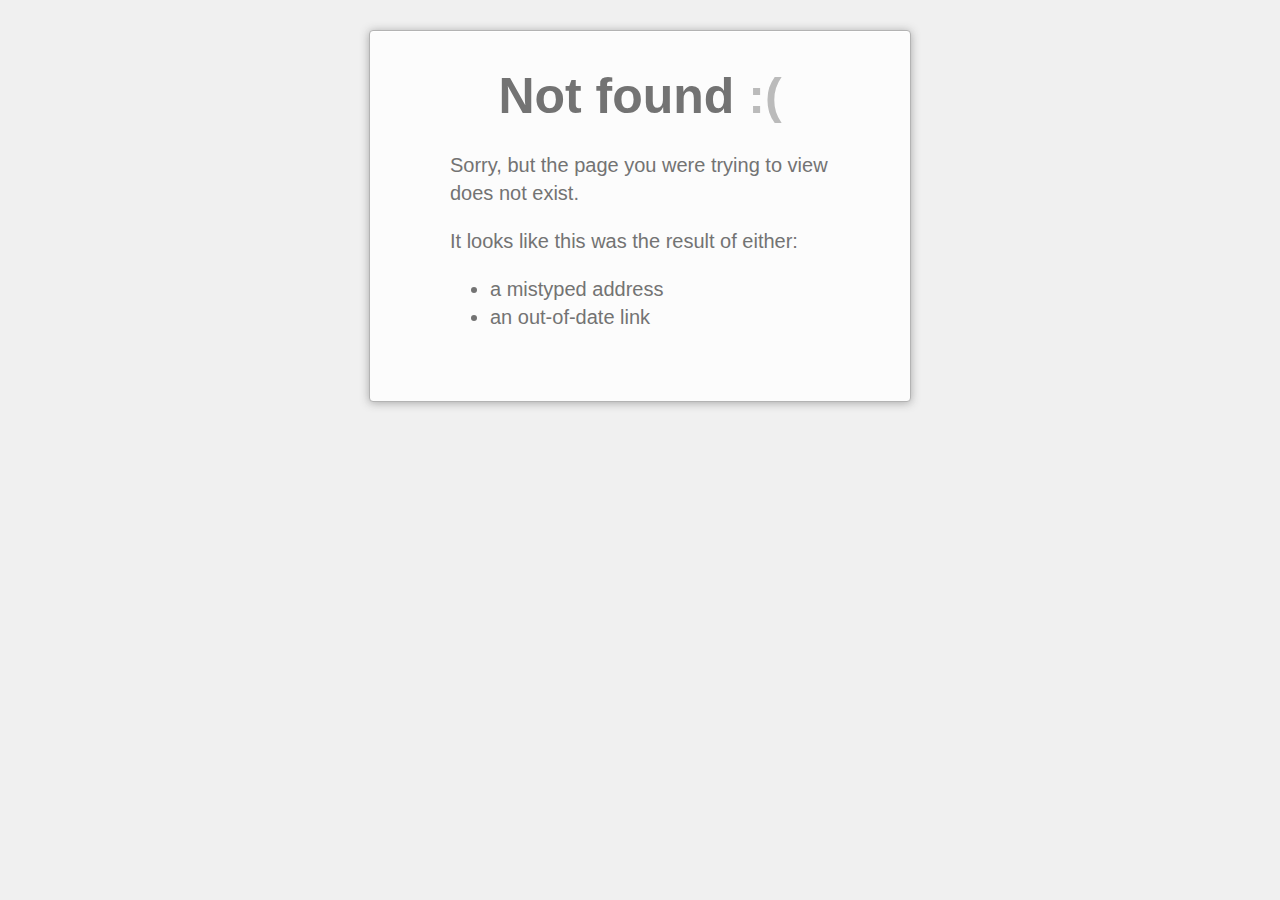
<file: 404/index.html>
<!DOCTYPE html>
<html lang="en">
    <head>
        <meta charset="utf-8">
        <title>Page Not Found :(</title>
        <style>
            ::-moz-selection {
                background: #b3d4fc;
                text-shadow: none;
            }

            ::selection {
                background: #b3d4fc;
                text-shadow: none;
            }

            html {
                padding: 30px 10px;
                font-size: 20px;
                line-height: 1.4;
                color: #737373;
                background: #f0f0f0;
                -webkit-text-size-adjust: 100%;
                -ms-text-size-adjust: 100%;
            }

            html,
            input {
                font-family: "Helvetica Neue", Helvetica, Arial, sans-serif;
            }

            body {
                max-width: 500px;
                _width: 500px;
                padding: 30px 20px 50px;
                border: 1px solid #b3b3b3;
                border-radius: 4px;
                margin: 0 auto;
                box-shadow: 0 1px 10px #a7a7a7, inset 0 1px 0 #fff;
                background: #fcfcfc;
            }

            h1 {
                margin: 0 10px;
                font-size: 50px;
                text-align: center;
            }

            h1 span {
                color: #bbb;
            }

            h3 {
                margin: 1.5em 0 0.5em;
            }

            p {
                margin: 1em 0;
            }

            ul {
                padding: 0 0 0 40px;
                margin: 1em 0;
            }

            .container {
                max-width: 380px;
                _width: 380px;
                margin: 0 auto;
            }

            /* google search */

            #goog-fixurl ul {
                list-style: none;
                padding: 0;
                margin: 0;
            }

            #goog-fixurl form {
                margin: 0;
            }

            #goog-wm-qt,
            #goog-wm-sb {
                border: 1px solid #bbb;
                font-size: 16px;
                line-height: normal;
                vertical-align: top;
                color: #444;
                border-radius: 2px;
            }

            #goog-wm-qt {
                width: 220px;
                height: 20px;
                padding: 5px;
                margin: 5px 10px 0 0;
                box-shadow: inset 0 1px 1px #ccc;
            }

            #goog-wm-sb {
                display: inline-block;
                height: 32px;
                padding: 0 10px;
                margin: 5px 0 0;
                white-space: nowrap;
                cursor: pointer;
                background-color: #f5f5f5;
                background-image: -webkit-linear-gradient(rgba(255,255,255,0), #f1f1f1);
                -webkit-appearance: none;
                -moz-appearance: none;
                appearance: none;
                *overflow: visible;
                *display: inline;
                *zoom: 1;
            }

            #goog-wm-sb:hover,
            #goog-wm-sb:focus {
                border-color: #aaa;
                box-shadow: 0 1px 1px rgba(0, 0, 0, 0.1);
                background-color: #f8f8f8;
            }

            #goog-wm-qt:hover,
            #goog-wm-qt:focus {
                border-color: #105cb6;
                outline: 0;
                color: #222;
            }

            input::-moz-focus-inner {
                padding: 0;
                border: 0;
            }
        </style>
    </head>
    <body>
        <div class="container">
            <h1>Not found <span>:(</span></h1>
            <p>Sorry, but the page you were trying to view does not exist.</p>
            <p>It looks like this was the result of either:</p>
            <ul>
                <li>a mistyped address</li>
                <li>an out-of-date link</li>
            </ul>
            <script>
                var GOOG_FIXURL_LANG = (navigator.language || '').slice(0,2),GOOG_FIXURL_SITE = location.host;
            </script>
            <script src="http://linkhelp.clients.google.com/tbproxy/lh/wm/fixurl.js"></script>
        </div>
    </body>
</html>
</file>
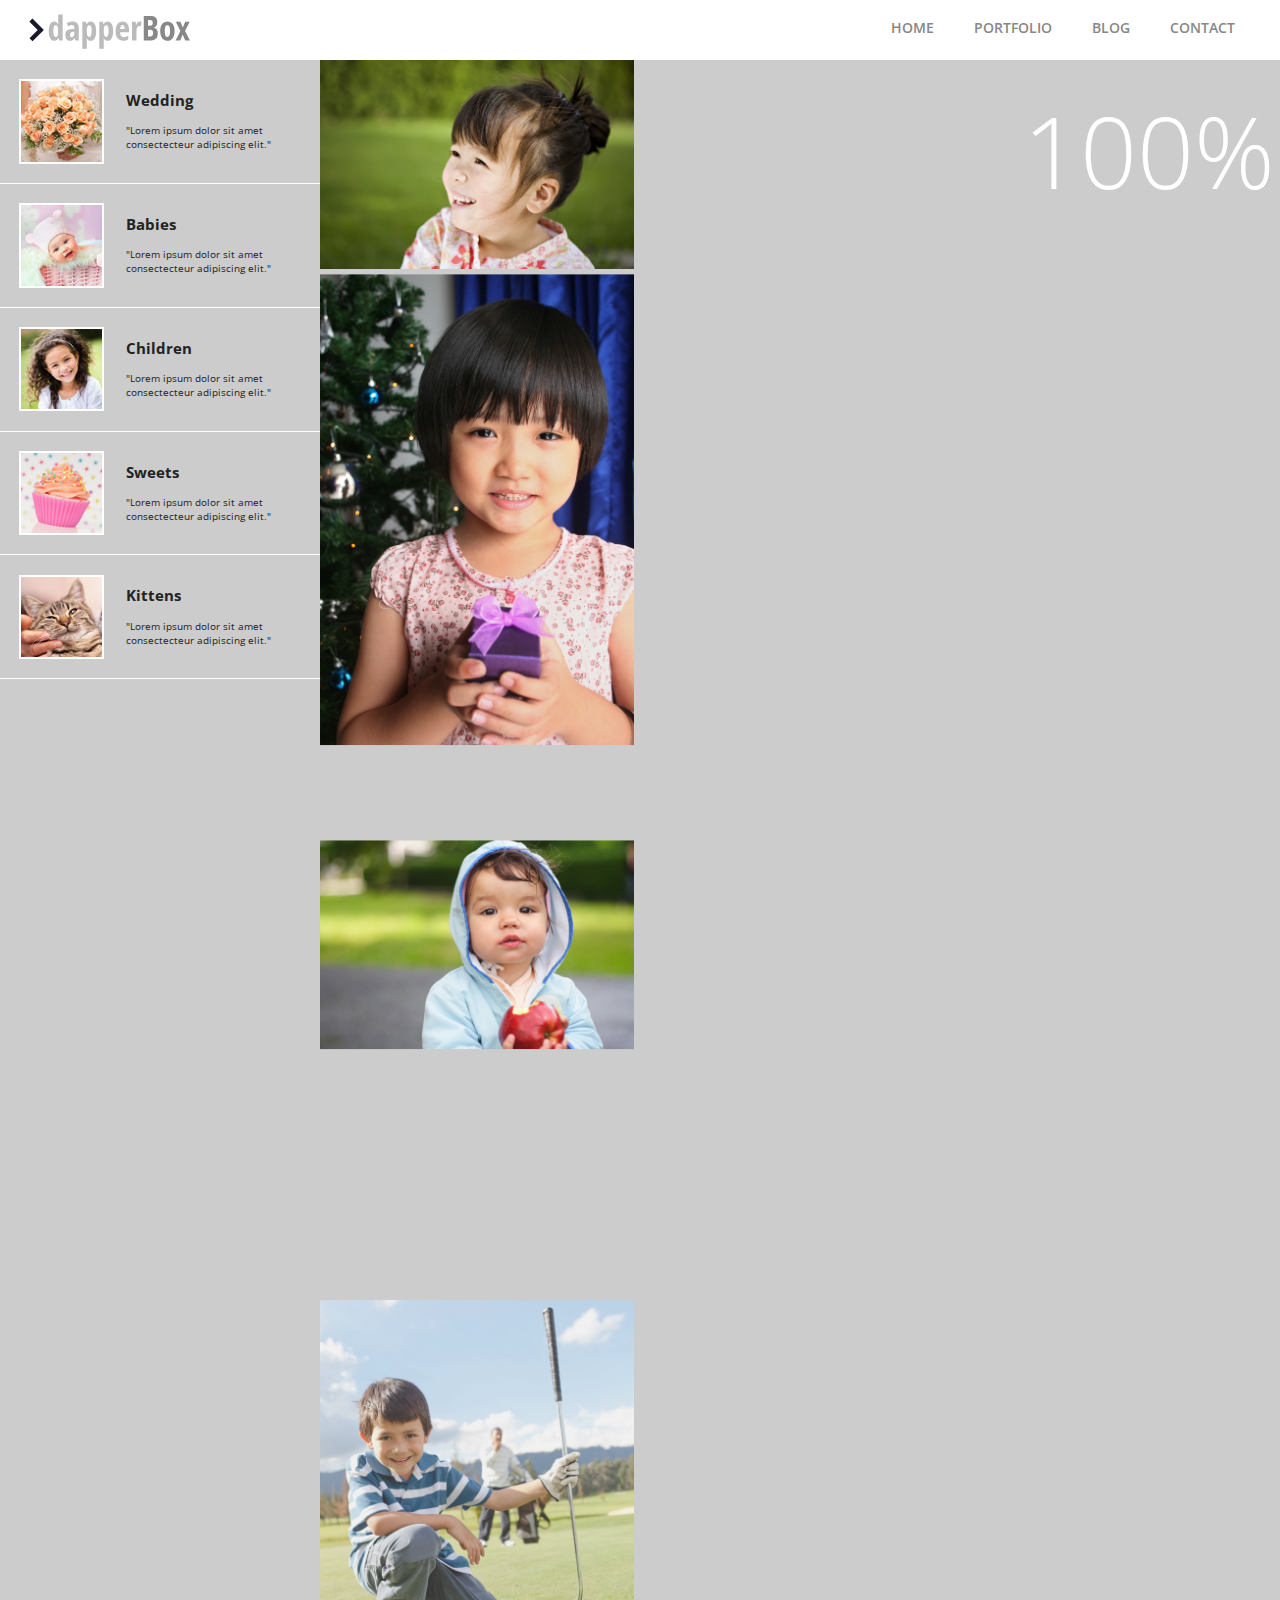
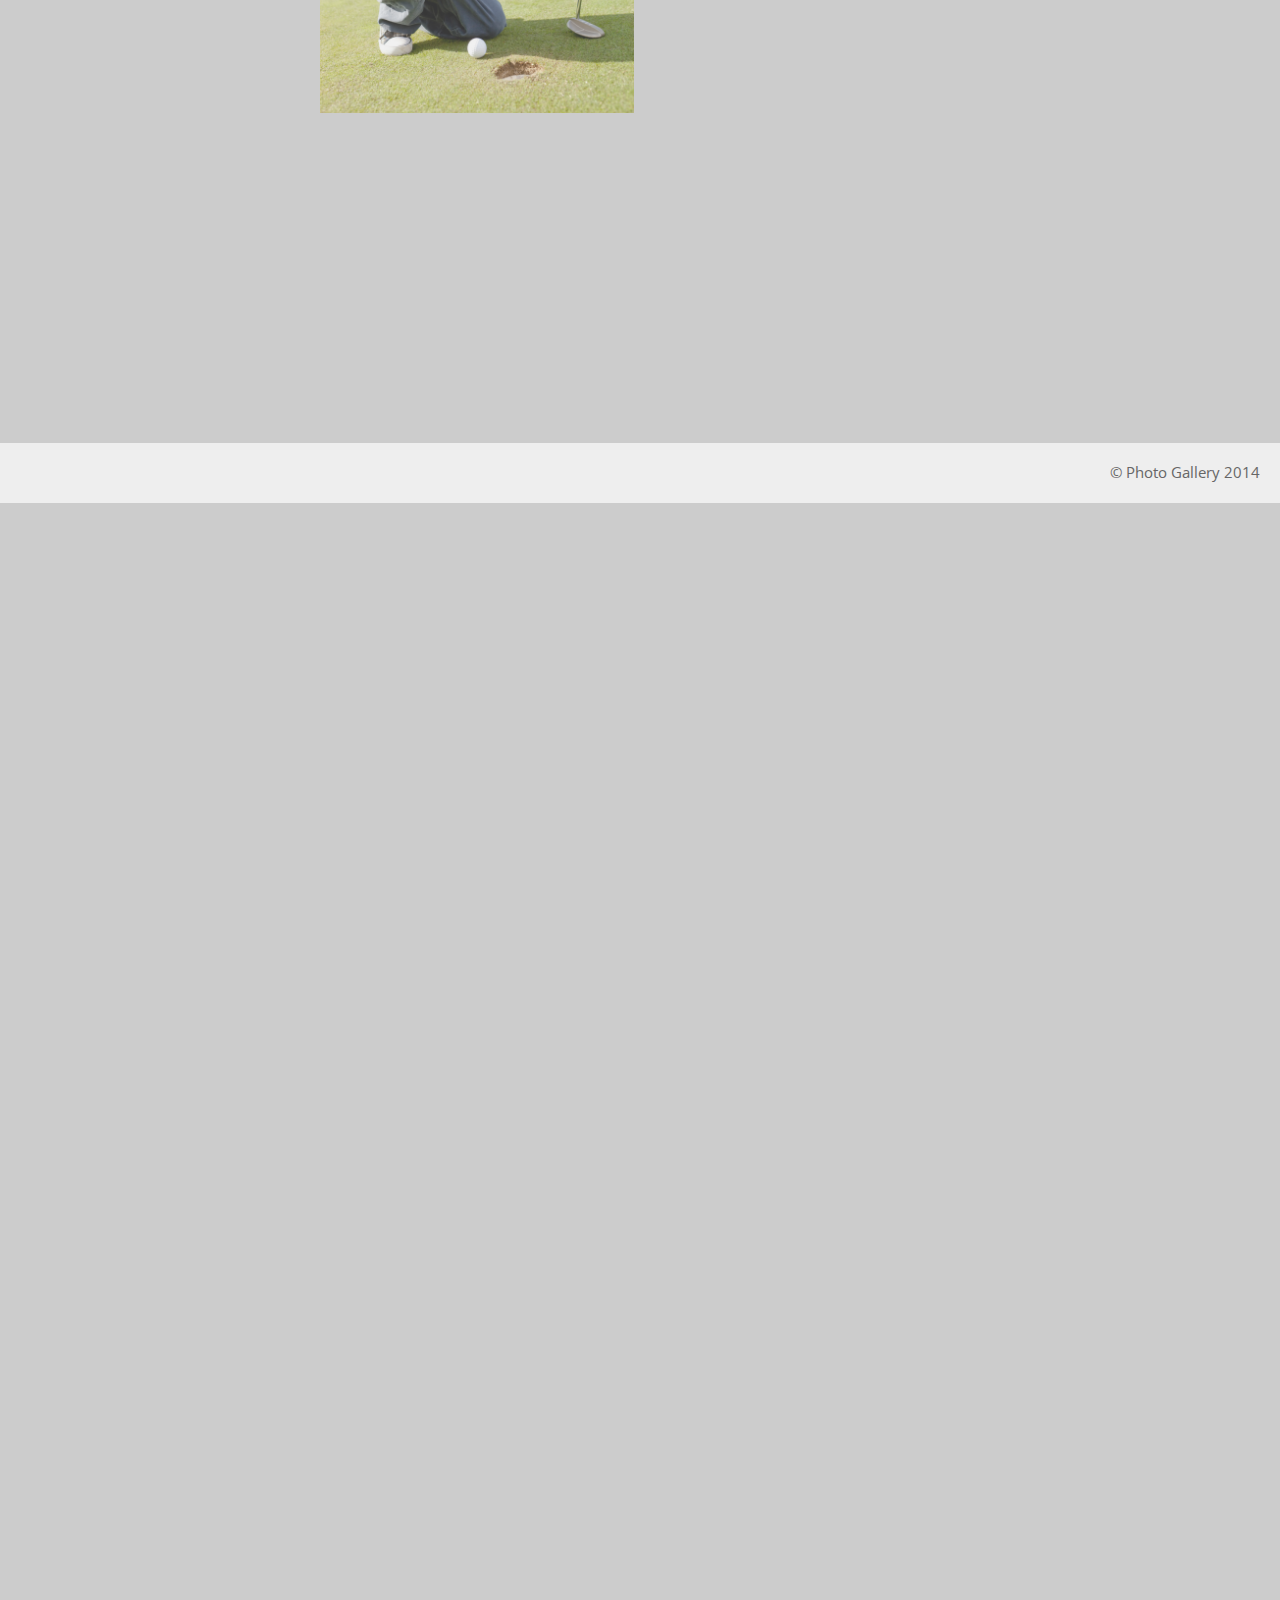
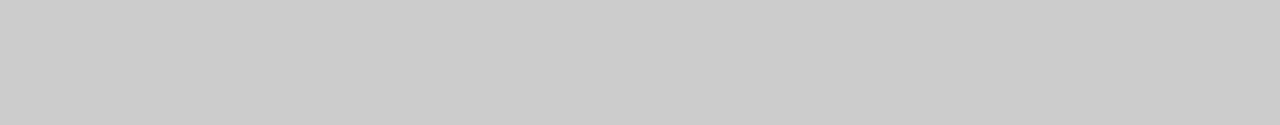
<file: gallery3/index.html>
<!DOCTYPE html>
<!--[if lt IE 7]>      <html class="no-js lt-ie9 lt-ie8 lt-ie7"> <![endif]-->
<!--[if IE 7]>         <html class="no-js lt-ie9 lt-ie8"> <![endif]-->
<!--[if IE 8]>         <html class="no-js lt-ie9"> <![endif]-->
<!--[if gt IE 8]><!--> <html class="no-js"> <!--<![endif]-->
    <head>
        <meta charset="utf-8">
        <meta http-equiv="X-UA-Compatible" content="IE=edge,chrome=1">
        <!-- Use title if it's in the page YAML frontmatter -->
        <title>DapperBox</title>
        <meta name="description" content="">
        <meta name="viewport" content="width=device-width">

        <!-- Place favicon.ico and apple-touch-icon.png in the root directory -->
	<link href="../img/favicon-16x16.png" rel="icon" type="image/png" />
	<link href="../css/normalize.css" rel="stylesheet" type="text/css" /><link href="../css/main.css" rel="stylesheet" type="text/css" />
	<link href="http://fonts.googleapis.com/css?family=Open+Sans:300,400,600" rel="stylesheet" type="text/css">
	<link href="http://maxcdn.bootstrapcdn.com/font-awesome/4.2.0/css/font-awesome.min.css" rel="stylesheet">
	<link href="../css/style.css" rel="stylesheet" type="text/css" />
	<script src="../js/vendor/modernizr-2.6.1.min.js" type="text/javascript"></script>
    </head>
    <body class="clearfix">
        <!--[if lt IE 7]>
            <p class="chromeframe">You are using an outdated browser. <a href="http://browsehappy.com/">Upgrade your browser today</a> or <a href="http://www.google.com/chromeframe/?redirect=true">install Google Chrome Frame</a> to better experience this site.</p>
        <![endif]-->

	<!-- Add your site or application content here -->
	<nav>
	  <div class="logo">
	    <?xml version="1.0" encoding="utf-8"?>
	    <!-- Generator: Adobe Illustrator 16.0.0, SVG Export Plug-In . SVG Version: 6.00 Build 0)  -->
	    <!DOCTYPE svg PUBLIC "-//W3C//DTD SVG 1.1//EN" "http://www.w3.org/Graphics/SVG/1.1/DTD/svg11.dtd">
	    <svg version="1.1" id="Layer_1" xmlns="http://www.w3.org/2000/svg" xmlns:xlink="http://www.w3.org/1999/xlink" x="0px" y="0px"
		 width="200px" height="50px" viewBox="0 0 200 50" enable-background="new 0 0 200 50" xml:space="preserve">
	      <g>
		<path fill="#BBBBBB" d="M29.314,36.789c-1.714,0-3.066-0.846-4.057-2.538c-0.991-1.691-1.486-4.045-1.486-7.062
					c0-3.027,0.484-5.398,1.453-7.112c0.968-1.713,2.304-2.571,4.007-2.571c0.846,0,1.578,0.208,2.195,0.626s1.188,1.122,1.711,2.112
					h0.267c-0.133-1.691-0.2-2.877-0.2-3.556v-6.21h4.441v25.977h-3.306l-0.751-2.421h-0.15C32.491,35.871,31.117,36.789,29.314,36.789
					z M30.75,33.032c0.824,0,1.425-0.375,1.803-1.127c0.378-0.751,0.584-2.117,0.618-4.099v-0.584c0-2.159-0.192-3.678-0.576-4.558
					c-0.384-0.879-1.016-1.319-1.895-1.319c-0.824,0-1.422,0.504-1.794,1.511c-0.373,1.008-0.559,2.474-0.559,4.399
					c0,1.926,0.189,3.37,0.567,4.333S29.904,33.032,30.75,33.032z"/>
		<path fill="#BBBBBB" d="M50.5,36.455l-0.885-2.538h-0.1c-0.657,1.092-1.336,1.843-2.037,2.254
					c-0.701,0.412-1.586,0.618-2.654,0.618c-1.369,0-2.446-0.512-3.23-1.536c-0.785-1.023-1.177-2.448-1.177-4.273
					c0-1.959,0.537-3.415,1.611-4.366c1.074-0.952,2.68-1.478,4.816-1.578l2.471-0.1V23.6c0-1.736-0.751-2.604-2.253-2.604
					c-1.113,0-2.393,0.434-3.84,1.302l-1.536-3.072c1.848-1.169,3.856-1.753,6.027-1.753c1.97,0,3.47,0.565,4.5,1.694
					c1.029,1.13,1.544,2.729,1.544,4.8v12.488H50.5z M46.643,33.316c0.812,0,1.461-0.364,1.945-1.094
					c0.484-0.729,0.726-1.7,0.726-2.913V27.74l-1.369,0.066c-1.013,0.057-1.756,0.346-2.229,0.868
					c-0.473,0.523-0.709,1.303-0.709,2.338C45.007,32.549,45.552,33.316,46.643,33.316z"/>
		<path fill="#BBBBBB" d="M65.642,36.789c-0.802,0-1.511-0.181-2.129-0.543c-0.618-0.361-1.193-0.998-1.728-1.911h-0.233
					c0.178,1.514,0.267,2.426,0.267,2.738v7.596h-4.474V17.857h3.439l0.768,2.421h0.2c0.924-1.848,2.265-2.771,4.023-2.771
					c1.692,0,3.016,0.837,3.974,2.513c0.957,1.675,1.436,4.043,1.436,7.104c0,3.016-0.495,5.381-1.486,7.095
					S67.356,36.789,65.642,36.789z M64.273,21.279c-0.868,0-1.494,0.404-1.878,1.21c-0.384,0.807-0.587,2.146-0.609,4.015v0.585
					c0,2.048,0.195,3.539,0.584,4.474s1.035,1.402,1.937,1.402c1.558,0,2.337-1.97,2.337-5.91c0-1.937-0.192-3.383-0.576-4.34
					C65.684,21.758,65.085,21.279,64.273,21.279z"/>
		<path fill="#BBBBBB" d="M82.604,36.789c-0.802,0-1.511-0.181-2.129-0.543c-0.618-0.361-1.193-0.998-1.728-1.911h-0.233
					c0.178,1.514,0.267,2.426,0.267,2.738v7.596h-4.474V17.857h3.439l0.768,2.421h0.2c0.924-1.848,2.265-2.771,4.023-2.771
					c1.692,0,3.016,0.837,3.974,2.513c0.957,1.675,1.436,4.043,1.436,7.104c0,3.016-0.495,5.381-1.486,7.095
					S84.318,36.789,82.604,36.789z M81.235,21.279c-0.868,0-1.494,0.404-1.878,1.21c-0.384,0.807-0.587,2.146-0.609,4.015v0.585
					c0,2.048,0.195,3.539,0.584,4.474s1.035,1.402,1.937,1.402c1.558,0,2.337-1.97,2.337-5.91c0-1.937-0.192-3.383-0.576-4.34
					C82.646,21.758,82.047,21.279,81.235,21.279z"/>
		<path fill="#BBBBBB" d="M98.13,36.789c-2.326,0-4.16-0.826-5.501-2.479c-1.341-1.652-2.012-3.992-2.012-7.021
					c0-3.071,0.606-5.47,1.82-7.195c1.213-1.725,2.905-2.588,5.075-2.588c2.025,0,3.623,0.737,4.792,2.212
					c1.169,1.475,1.753,3.542,1.753,6.202v2.371h-8.932c0.033,1.659,0.373,2.892,1.018,3.698s1.536,1.21,2.671,1.21
					c1.447,0,2.928-0.45,4.44-1.352v3.656C101.83,36.36,100.122,36.789,98.13,36.789z M97.479,20.929c-0.635,0-1.158,0.337-1.569,1.01
					c-0.412,0.673-0.651,1.717-0.718,3.13h4.507c-0.022-1.358-0.228-2.388-0.618-3.089S98.158,20.929,97.479,20.929z"/>
		<path fill="#BBBBBB" d="M114.925,17.506c0.545,0,1.08,0.083,1.603,0.25l-0.518,4.307c-0.312-0.111-0.718-0.167-1.219-0.167
					c-1.079,0-1.908,0.426-2.487,1.277s-0.868,2.09-0.868,3.714v9.566h-4.44V17.857h3.656l0.501,2.905h0.149
					c0.49-1.168,1.024-2.003,1.604-2.504C113.483,17.757,114.157,17.506,114.925,17.506z"/>
		<path fill="#888888" d="M118.781,12.047h6.228c2.538,0,4.385,0.493,5.543,1.478c1.157,0.985,1.736,2.552,1.736,4.7
					c0,1.414-0.307,2.596-0.919,3.548s-1.446,1.527-2.504,1.728v0.167c1.38,0.345,2.376,0.991,2.988,1.937
					c0.612,0.945,0.918,2.203,0.918,3.772c0,2.216-0.592,3.949-1.777,5.201s-2.808,1.878-4.867,1.878h-7.346V12.047z M123.056,21.864
					h2.087c0.957,0,1.63-0.256,2.02-0.768c0.39-0.512,0.585-1.274,0.585-2.287s-0.223-1.739-0.668-2.179
					c-0.445-0.439-1.146-0.66-2.104-0.66h-1.92V21.864z M123.056,25.653v6.828h2.287c0.945,0,1.649-0.289,2.111-0.868
					c0.462-0.578,0.693-1.475,0.693-2.688c0-2.182-0.957-3.272-2.871-3.272H123.056z"/>
		<path fill="#888888" d="M149.617,27.123c0,3.049-0.646,5.423-1.937,7.12c-1.292,1.697-3.062,2.546-5.31,2.546
					c-1.425,0-2.683-0.39-3.772-1.169c-1.092-0.778-1.932-1.9-2.521-3.364c-0.59-1.463-0.885-3.174-0.885-5.133
					c0-3.017,0.64-5.374,1.92-7.071s3.056-2.546,5.326-2.546c2.192,0,3.937,0.866,5.233,2.596S149.617,24.173,149.617,27.123z
					M139.733,27.123c0,1.937,0.211,3.399,0.635,4.391c0.423,0.99,1.102,1.485,2.036,1.485c1.781,0,2.672-1.959,2.672-5.876
					c0-1.948-0.215-3.403-0.644-4.366c-0.428-0.962-1.104-1.444-2.028-1.444c-0.935,0-1.613,0.481-2.036,1.444
					C139.944,23.72,139.733,25.175,139.733,27.123z"/>
		<path fill="#888888" d="M155.427,26.955l-4.641-9.098h4.607l2.471,5.676l2.287-5.676h4.574l-4.674,9.098l4.875,9.5h-4.642
					l-2.638-5.943l-2.454,5.943h-4.625L155.427,26.955z"/>
	      </g>
	      <polygon fill="#181A2B" points="4.462,34.189 7.528,37.255 18.834,25.948 7.454,14.569 4.45,17.573 4.45,17.695 12.704,25.948 "/>
	    </svg>

	  </div>
	  <ul>
	    <li><a href="#">Home</a></li>
	    <li><a href="#">Portfolio</a></li>
	    <li><a href="#">Blog</a></li>
	    <li><a href="#">Contact</a></li>
	  </ul>
	  <i class="fa fa-bars"></i>
	</nav>
	<aside class="sidebar">
	  <div class="gallery-selector clearfix">
<a href="../">	    <img alt="" width="100" height="100" src="../img/gallerythumbs/photo_selector_1.jpg" />
	    <div class="text">
	      <h2>Wedding</h2>
	      <p class="description">"Lorem ipsum dolor sit amet consectecteur adipiscing elit."</p>
	    </div>
</a>	  </div>
	  <div class="gallery-selector clearfix">
<a href="../gallery2/">	    <img alt="" width="100" height="100" src="../img/gallerythumbs/photo_selector_2.jpg" />
	    <div class="text">
	      <h2>Babies</h2>
	      <p class="description">"Lorem ipsum dolor sit amet consectecteur adipiscing elit."</p>
	    </div>
</a>	  </div>
	  <div class="gallery-selector clearfix">
<a href="./">	    <img alt="" width="100" height="100" src="../img/gallerythumbs/photo_selector_3.jpg" />
	    <div class="text">
	      <h2>Children</h2>
	      <p class="description">"Lorem ipsum dolor sit amet consectecteur adipiscing elit."</p>
	    </div>
</a>	  </div>
	  <div class="gallery-selector clearfix">
<a href="../gallery4/">	    <img alt="" width="100" height="100" src="../img/gallerythumbs/photo_selector_4.jpg" />
	    <div class="text">
	      <h2>Sweets</h2>
	      <p class="description">"Lorem ipsum dolor sit amet consectecteur adipiscing elit."</p>
	    </div>
</a>	  </div>
	  <div class="gallery-selector clearfix">
<a href="../gallery5/">	    <img alt="" width="100" height="100" src="../img/gallerythumbs/photo_selector_5.jpg" />
	    <div class="text">
	      <h2>Kittens</h2>
	      <p class="description">"Lorem ipsum dolor sit amet consectecteur adipiscing elit."</p>
	    </div>
</a>	  </div>
	</aside>

	<div class="gallery">
	  <div class="column"></div>
	  <div class="column"></div>
	  <div class="column"></div>
	</div>
	
        <ul id="gallery">
  <li>
    <img alt="" width="1280" height="853" src="../img/gallery3/photo1.jpg" />
    <span class="image-title">Lorem Ipsum</span>
    <span class="image-description">Readymade letterpress tofu umami DIY. Readymade four loko retro Neutra, plaid PBR&B irony hoodie selvage wayfarers next level. Organic meh fap, street art slow-carb Odd Future Neutra Carles. Brooklyn pork belly Schlitz quinoa. VHS tousled Pitchfork Banksy. Typewriter viral scenester keffiyeh sriracha forage, sustainable four loko 90's. Fanny pack banh mi Pitchfork McSweeney's.</span>
  </li>
  <li>
    <img alt="" width="1280" height="1912" src="../img/gallery3/photo2.jpg" />
    <span class="image-title">Lorem Ipsum</span>
    <span class="image-description">Readymade letterpress tofu umami DIY. Readymade four loko retro Neutra, plaid PBR&B irony hoodie selvage wayfarers next level. Organic meh fap, street art slow-carb Odd Future Neutra Carles. Brooklyn pork belly Schlitz quinoa. VHS tousled Pitchfork Banksy. Typewriter viral scenester keffiyeh sriracha forage, sustainable four loko 90's. Fanny pack banh mi Pitchfork McSweeney's.</span>
  </li>
  <li>
    <img alt="" width="1280" height="853" src="../img/gallery3/photo3.jpg" />
    <span class="image-title">Lorem Ipsum</span>
    <span class="image-description">Readymade letterpress tofu umami DIY. Readymade four loko retro Neutra, plaid PBR&B irony hoodie selvage wayfarers next level. Organic meh fap, street art slow-carb Odd Future Neutra Carles. Brooklyn pork belly Schlitz quinoa. VHS tousled Pitchfork Banksy. Typewriter viral scenester keffiyeh sriracha forage, sustainable four loko 90's. Fanny pack banh mi Pitchfork McSweeney's.</span>
  </li>
  <li>
    <img alt="" width="1280" height="1920" src="../img/gallery3/photo4.jpg" />
    <span class="image-title">Lorem Ipsum</span>
    <span class="image-description">Readymade letterpress tofu umami DIY. Readymade four loko retro Neutra, plaid PBR&B irony hoodie selvage wayfarers next level. Organic meh fap, street art slow-carb Odd Future Neutra Carles. Brooklyn pork belly Schlitz quinoa. VHS tousled Pitchfork Banksy. Typewriter viral scenester keffiyeh sriracha forage, sustainable four loko 90's. Fanny pack banh mi Pitchfork McSweeney's.</span>
  </li>
  <li>
    <img alt="" width="1280" height="1920" src="../img/gallery3/photo5.jpg" />
    <span class="image-title">Lorem Ipsum</span>
    <span class="image-description">Readymade letterpress tofu umami DIY. Readymade four loko retro Neutra, plaid PBR&B irony hoodie selvage wayfarers next level. Organic meh fap, street art slow-carb Odd Future Neutra Carles. Brooklyn pork belly Schlitz quinoa. VHS tousled Pitchfork Banksy. Typewriter viral scenester keffiyeh sriracha forage, sustainable four loko 90's. Fanny pack banh mi Pitchfork McSweeney's.</span>
  </li>
  <li>
    <img alt="" width="1280" height="853" src="../img/gallery3/photo6.jpg" />
    <span class="image-title">Lorem Ipsum</span>
    <span class="image-description">Readymade letterpress tofu umami DIY. Readymade four loko retro Neutra, plaid PBR&B irony hoodie selvage wayfarers next level. Organic meh fap, street art slow-carb Odd Future Neutra Carles. Brooklyn pork belly Schlitz quinoa. VHS tousled Pitchfork Banksy. Typewriter viral scenester keffiyeh sriracha forage, sustainable four loko 90's. Fanny pack banh mi Pitchfork McSweeney's.</span>
  </li>
  <li>
    <img alt="" width="1280" height="853" src="../img/gallery3/photo7.jpg" />
    <span class="image-title">Lorem Ipsum</span>
    <span class="image-description">Readymade letterpress tofu umami DIY. Readymade four loko retro Neutra, plaid PBR&B irony hoodie selvage wayfarers next level. Organic meh fap, street art slow-carb Odd Future Neutra Carles. Brooklyn pork belly Schlitz quinoa. VHS tousled Pitchfork Banksy. Typewriter viral scenester keffiyeh sriracha forage, sustainable four loko 90's. Fanny pack banh mi Pitchfork McSweeney's.</span>
  </li>
  <li>
    <img alt="" width="1280" height="853" src="../img/gallery3/photo8.jpg" />
    <span class="image-title">Lorem Ipsum</span>
    <span class="image-description">Readymade letterpress tofu umami DIY. Readymade four loko retro Neutra, plaid PBR&B irony hoodie selvage wayfarers next level. Organic meh fap, street art slow-carb Odd Future Neutra Carles. Brooklyn pork belly Schlitz quinoa. VHS tousled Pitchfork Banksy. Typewriter viral scenester keffiyeh sriracha forage, sustainable four loko 90's. Fanny pack banh mi Pitchfork McSweeney's.</span>
  </li>
  <li>
    <img alt="" width="1280" height="1927" src="../img/gallery3/photo9.jpg" />
    <span class="image-title">Lorem Ipsum</span>
    <span class="image-description">Readymade letterpress tofu umami DIY. Readymade four loko retro Neutra, plaid PBR&B irony hoodie selvage wayfarers next level. Organic meh fap, street art slow-carb Odd Future Neutra Carles. Brooklyn pork belly Schlitz quinoa. VHS tousled Pitchfork Banksy. Typewriter viral scenester keffiyeh sriracha forage, sustainable four loko 90's. Fanny pack banh mi Pitchfork McSweeney's.</span>
  </li>
  <li>
    <img alt="" width="1280" height="853" src="../img/gallery3/photo10.jpg" />
    <span class="image-title">Lorem Ipsum</span>
    <span class="image-description">Readymade letterpress tofu umami DIY. Readymade four loko retro Neutra, plaid PBR&B irony hoodie selvage wayfarers next level. Organic meh fap, street art slow-carb Odd Future Neutra Carles. Brooklyn pork belly Schlitz quinoa. VHS tousled Pitchfork Banksy. Typewriter viral scenester keffiyeh sriracha forage, sustainable four loko 90's. Fanny pack banh mi Pitchfork McSweeney's.</span>
  </li>
  <li>
    <img alt="" width="1280" height="1684" src="../img/gallery3/photo11.jpg" />
    <span class="image-title">Lorem Ipsum</span>
    <span class="image-description">Readymade letterpress tofu umami DIY. Readymade four loko retro Neutra, plaid PBR&B irony hoodie selvage wayfarers next level. Organic meh fap, street art slow-carb Odd Future Neutra Carles. Brooklyn pork belly Schlitz quinoa. VHS tousled Pitchfork Banksy. Typewriter viral scenester keffiyeh sriracha forage, sustainable four loko 90's. Fanny pack banh mi Pitchfork McSweeney's.</span>
  </li>
  <li>
    <img alt="" width="1280" height="1920" src="../img/gallery3/photo12.jpg" />
    <span class="image-title">Lorem Ipsum</span>
    <span class="image-description">Readymade letterpress tofu umami DIY. Readymade four loko retro Neutra, plaid PBR&B irony hoodie selvage wayfarers next level. Organic meh fap, street art slow-carb Odd Future Neutra Carles. Brooklyn pork belly Schlitz quinoa. VHS tousled Pitchfork Banksy. Typewriter viral scenester keffiyeh sriracha forage, sustainable four loko 90's. Fanny pack banh mi Pitchfork McSweeney's.</span>
  </li>
  <li>
    <img alt="" width="1280" height="1920" src="../img/gallery3/photo13.jpg" />
    <span class="image-title">Lorem Ipsum</span>
    <span class="image-description">Readymade letterpress tofu umami DIY. Readymade four loko retro Neutra, plaid PBR&B irony hoodie selvage wayfarers next level. Organic meh fap, street art slow-carb Odd Future Neutra Carles. Brooklyn pork belly Schlitz quinoa. VHS tousled Pitchfork Banksy. Typewriter viral scenester keffiyeh sriracha forage, sustainable four loko 90's. Fanny pack banh mi Pitchfork McSweeney's.</span>
  </li>
  <li>
    <img alt="" width="1280" height="853" src="../img/gallery3/photo14.jpg" />
    <span class="image-title">Lorem Ipsum</span>
    <span class="image-description">Readymade letterpress tofu umami DIY. Readymade four loko retro Neutra, plaid PBR&B irony hoodie selvage wayfarers next level. Organic meh fap, street art slow-carb Odd Future Neutra Carles. Brooklyn pork belly Schlitz quinoa. VHS tousled Pitchfork Banksy. Typewriter viral scenester keffiyeh sriracha forage, sustainable four loko 90's. Fanny pack banh mi Pitchfork McSweeney's.</span>
  </li>
  <li>
    <img alt="" width="1280" height="1928" src="../img/gallery3/photo15.jpg" />
    <span class="image-title">Lorem Ipsum</span>
    <span class="image-description">Readymade letterpress tofu umami DIY. Readymade four loko retro Neutra, plaid PBR&B irony hoodie selvage wayfarers next level. Organic meh fap, street art slow-carb Odd Future Neutra Carles. Brooklyn pork belly Schlitz quinoa. VHS tousled Pitchfork Banksy. Typewriter viral scenester keffiyeh sriracha forage, sustainable four loko 90's. Fanny pack banh mi Pitchfork McSweeney's.</span>
  </li>
  <li>
    <img alt="" width="1280" height="1908" src="../img/gallery3/photo16.jpg" />
    <span class="image-title">Lorem Ipsum</span>
    <span class="image-description">Readymade letterpress tofu umami DIY. Readymade four loko retro Neutra, plaid PBR&B irony hoodie selvage wayfarers next level. Organic meh fap, street art slow-carb Odd Future Neutra Carles. Brooklyn pork belly Schlitz quinoa. VHS tousled Pitchfork Banksy. Typewriter viral scenester keffiyeh sriracha forage, sustainable four loko 90's. Fanny pack banh mi Pitchfork McSweeney's.</span>
  </li>
  <li>
    <img alt="" width="1280" height="853" src="../img/gallery3/photo17.jpg" />
    <span class="image-title">Lorem Ipsum</span>
    <span class="image-description">Readymade letterpress tofu umami DIY. Readymade four loko retro Neutra, plaid PBR&B irony hoodie selvage wayfarers next level. Organic meh fap, street art slow-carb Odd Future Neutra Carles. Brooklyn pork belly Schlitz quinoa. VHS tousled Pitchfork Banksy. Typewriter viral scenester keffiyeh sriracha forage, sustainable four loko 90's. Fanny pack banh mi Pitchfork McSweeney's.</span>
  </li>
</ul>



	<footer>
	  &copy; Photo Gallery 2014
	</footer>
	
	<script src="../js/vendor/jquery-1.8.0.min.js" type="text/javascript"></script><script src="../js/vendor/TweenLite.js" type="text/javascript"></script><script src="../js/vendor/EasePack.js" type="text/javascript"></script><script src="../js/vendor/CSSPlugin.js" type="text/javascript"></script><script src="../js/vendor/pace.min.js" type="text/javascript"></script><script src="../js/plugins.js" type="text/javascript"></script><script src="../js/main.js" type="text/javascript"></script>

    </body>
</html>
</file>
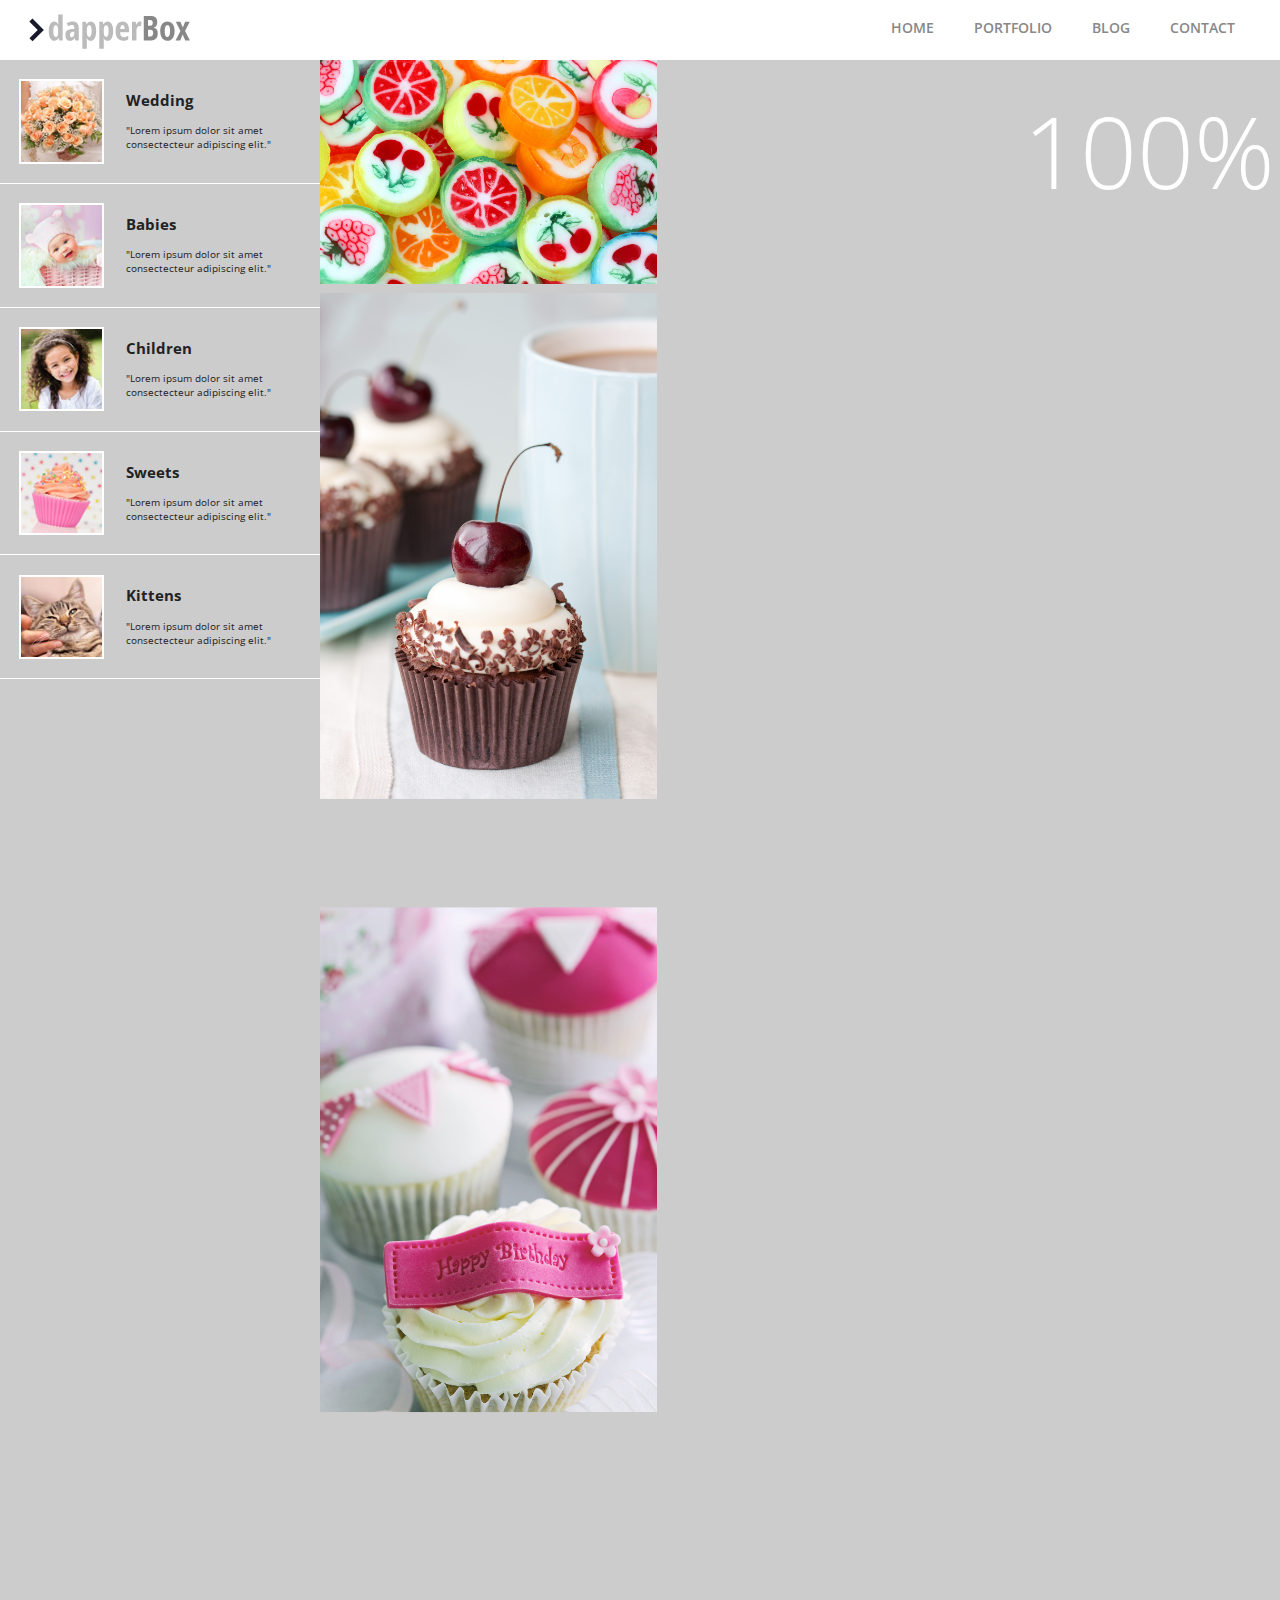
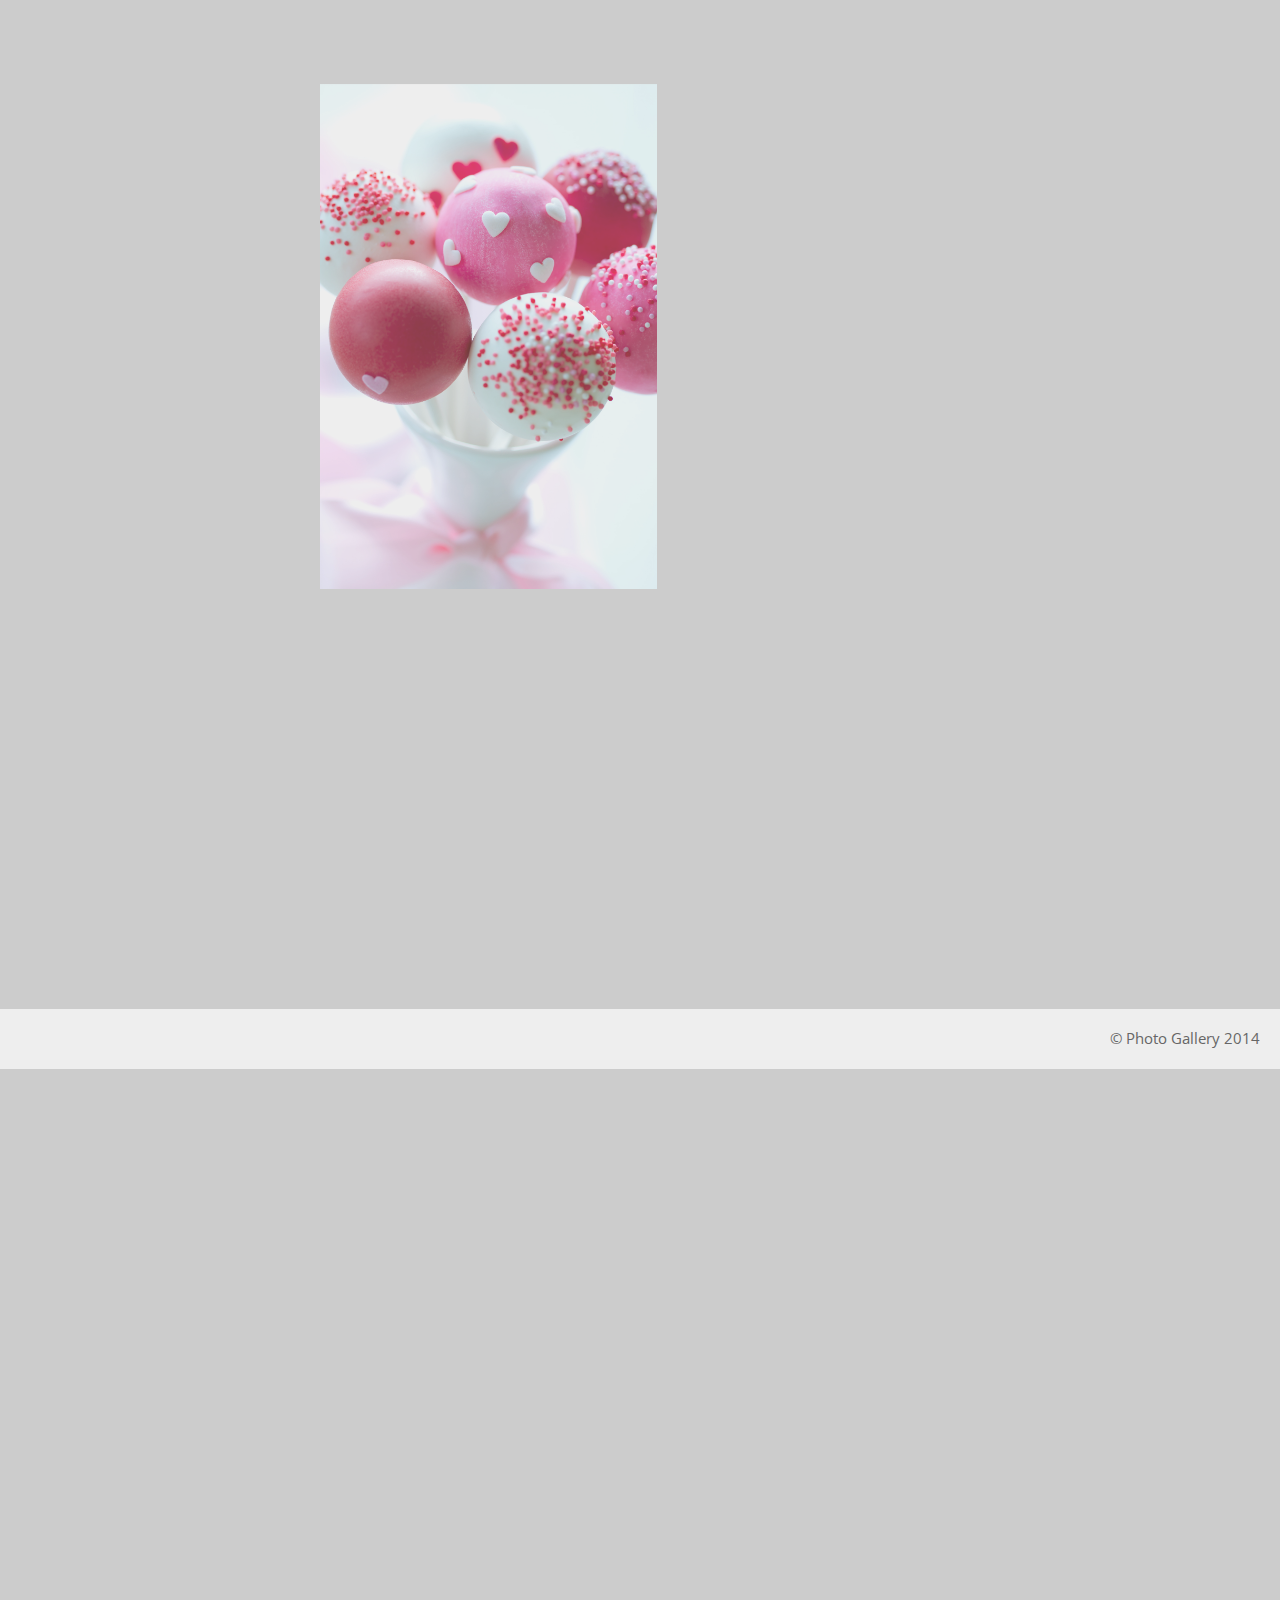
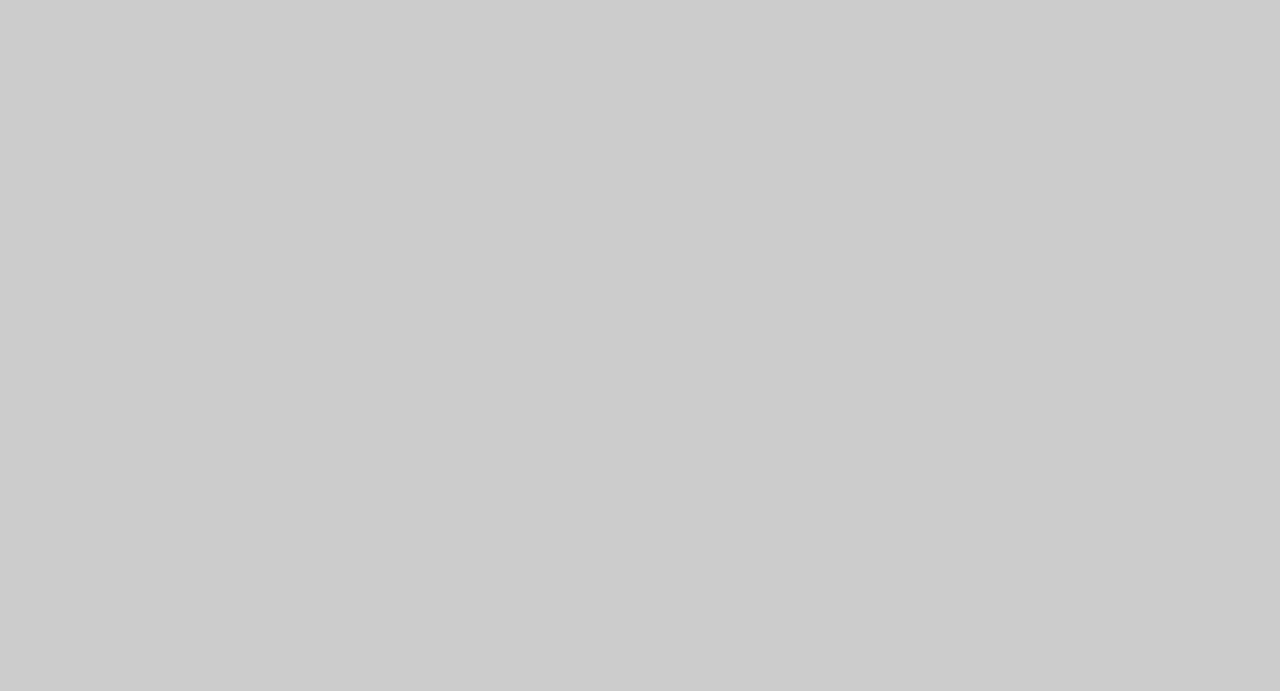
<file: gallery4/index.html>
<!DOCTYPE html>
<!--[if lt IE 7]>      <html class="no-js lt-ie9 lt-ie8 lt-ie7"> <![endif]-->
<!--[if IE 7]>         <html class="no-js lt-ie9 lt-ie8"> <![endif]-->
<!--[if IE 8]>         <html class="no-js lt-ie9"> <![endif]-->
<!--[if gt IE 8]><!--> <html class="no-js"> <!--<![endif]-->
    <head>
        <meta charset="utf-8">
        <meta http-equiv="X-UA-Compatible" content="IE=edge,chrome=1">
        <!-- Use title if it's in the page YAML frontmatter -->
        <title>DapperBox</title>
        <meta name="description" content="">
        <meta name="viewport" content="width=device-width">

        <!-- Place favicon.ico and apple-touch-icon.png in the root directory -->
	<link href="../img/favicon-16x16.png" rel="icon" type="image/png" />
	<link href="../css/normalize.css" rel="stylesheet" type="text/css" /><link href="../css/main.css" rel="stylesheet" type="text/css" />
	<link href="http://fonts.googleapis.com/css?family=Open+Sans:300,400,600" rel="stylesheet" type="text/css">
	<link href="http://maxcdn.bootstrapcdn.com/font-awesome/4.2.0/css/font-awesome.min.css" rel="stylesheet">
	<link href="../css/style.css" rel="stylesheet" type="text/css" />
	<script src="../js/vendor/modernizr-2.6.1.min.js" type="text/javascript"></script>
    </head>
    <body class="clearfix">
        <!--[if lt IE 7]>
            <p class="chromeframe">You are using an outdated browser. <a href="http://browsehappy.com/">Upgrade your browser today</a> or <a href="http://www.google.com/chromeframe/?redirect=true">install Google Chrome Frame</a> to better experience this site.</p>
        <![endif]-->

	<!-- Add your site or application content here -->
	<nav>
	  <div class="logo">
	    <?xml version="1.0" encoding="utf-8"?>
	    <!-- Generator: Adobe Illustrator 16.0.0, SVG Export Plug-In . SVG Version: 6.00 Build 0)  -->
	    <!DOCTYPE svg PUBLIC "-//W3C//DTD SVG 1.1//EN" "http://www.w3.org/Graphics/SVG/1.1/DTD/svg11.dtd">
	    <svg version="1.1" id="Layer_1" xmlns="http://www.w3.org/2000/svg" xmlns:xlink="http://www.w3.org/1999/xlink" x="0px" y="0px"
		 width="200px" height="50px" viewBox="0 0 200 50" enable-background="new 0 0 200 50" xml:space="preserve">
	      <g>
		<path fill="#BBBBBB" d="M29.314,36.789c-1.714,0-3.066-0.846-4.057-2.538c-0.991-1.691-1.486-4.045-1.486-7.062
					c0-3.027,0.484-5.398,1.453-7.112c0.968-1.713,2.304-2.571,4.007-2.571c0.846,0,1.578,0.208,2.195,0.626s1.188,1.122,1.711,2.112
					h0.267c-0.133-1.691-0.2-2.877-0.2-3.556v-6.21h4.441v25.977h-3.306l-0.751-2.421h-0.15C32.491,35.871,31.117,36.789,29.314,36.789
					z M30.75,33.032c0.824,0,1.425-0.375,1.803-1.127c0.378-0.751,0.584-2.117,0.618-4.099v-0.584c0-2.159-0.192-3.678-0.576-4.558
					c-0.384-0.879-1.016-1.319-1.895-1.319c-0.824,0-1.422,0.504-1.794,1.511c-0.373,1.008-0.559,2.474-0.559,4.399
					c0,1.926,0.189,3.37,0.567,4.333S29.904,33.032,30.75,33.032z"/>
		<path fill="#BBBBBB" d="M50.5,36.455l-0.885-2.538h-0.1c-0.657,1.092-1.336,1.843-2.037,2.254
					c-0.701,0.412-1.586,0.618-2.654,0.618c-1.369,0-2.446-0.512-3.23-1.536c-0.785-1.023-1.177-2.448-1.177-4.273
					c0-1.959,0.537-3.415,1.611-4.366c1.074-0.952,2.68-1.478,4.816-1.578l2.471-0.1V23.6c0-1.736-0.751-2.604-2.253-2.604
					c-1.113,0-2.393,0.434-3.84,1.302l-1.536-3.072c1.848-1.169,3.856-1.753,6.027-1.753c1.97,0,3.47,0.565,4.5,1.694
					c1.029,1.13,1.544,2.729,1.544,4.8v12.488H50.5z M46.643,33.316c0.812,0,1.461-0.364,1.945-1.094
					c0.484-0.729,0.726-1.7,0.726-2.913V27.74l-1.369,0.066c-1.013,0.057-1.756,0.346-2.229,0.868
					c-0.473,0.523-0.709,1.303-0.709,2.338C45.007,32.549,45.552,33.316,46.643,33.316z"/>
		<path fill="#BBBBBB" d="M65.642,36.789c-0.802,0-1.511-0.181-2.129-0.543c-0.618-0.361-1.193-0.998-1.728-1.911h-0.233
					c0.178,1.514,0.267,2.426,0.267,2.738v7.596h-4.474V17.857h3.439l0.768,2.421h0.2c0.924-1.848,2.265-2.771,4.023-2.771
					c1.692,0,3.016,0.837,3.974,2.513c0.957,1.675,1.436,4.043,1.436,7.104c0,3.016-0.495,5.381-1.486,7.095
					S67.356,36.789,65.642,36.789z M64.273,21.279c-0.868,0-1.494,0.404-1.878,1.21c-0.384,0.807-0.587,2.146-0.609,4.015v0.585
					c0,2.048,0.195,3.539,0.584,4.474s1.035,1.402,1.937,1.402c1.558,0,2.337-1.97,2.337-5.91c0-1.937-0.192-3.383-0.576-4.34
					C65.684,21.758,65.085,21.279,64.273,21.279z"/>
		<path fill="#BBBBBB" d="M82.604,36.789c-0.802,0-1.511-0.181-2.129-0.543c-0.618-0.361-1.193-0.998-1.728-1.911h-0.233
					c0.178,1.514,0.267,2.426,0.267,2.738v7.596h-4.474V17.857h3.439l0.768,2.421h0.2c0.924-1.848,2.265-2.771,4.023-2.771
					c1.692,0,3.016,0.837,3.974,2.513c0.957,1.675,1.436,4.043,1.436,7.104c0,3.016-0.495,5.381-1.486,7.095
					S84.318,36.789,82.604,36.789z M81.235,21.279c-0.868,0-1.494,0.404-1.878,1.21c-0.384,0.807-0.587,2.146-0.609,4.015v0.585
					c0,2.048,0.195,3.539,0.584,4.474s1.035,1.402,1.937,1.402c1.558,0,2.337-1.97,2.337-5.91c0-1.937-0.192-3.383-0.576-4.34
					C82.646,21.758,82.047,21.279,81.235,21.279z"/>
		<path fill="#BBBBBB" d="M98.13,36.789c-2.326,0-4.16-0.826-5.501-2.479c-1.341-1.652-2.012-3.992-2.012-7.021
					c0-3.071,0.606-5.47,1.82-7.195c1.213-1.725,2.905-2.588,5.075-2.588c2.025,0,3.623,0.737,4.792,2.212
					c1.169,1.475,1.753,3.542,1.753,6.202v2.371h-8.932c0.033,1.659,0.373,2.892,1.018,3.698s1.536,1.21,2.671,1.21
					c1.447,0,2.928-0.45,4.44-1.352v3.656C101.83,36.36,100.122,36.789,98.13,36.789z M97.479,20.929c-0.635,0-1.158,0.337-1.569,1.01
					c-0.412,0.673-0.651,1.717-0.718,3.13h4.507c-0.022-1.358-0.228-2.388-0.618-3.089S98.158,20.929,97.479,20.929z"/>
		<path fill="#BBBBBB" d="M114.925,17.506c0.545,0,1.08,0.083,1.603,0.25l-0.518,4.307c-0.312-0.111-0.718-0.167-1.219-0.167
					c-1.079,0-1.908,0.426-2.487,1.277s-0.868,2.09-0.868,3.714v9.566h-4.44V17.857h3.656l0.501,2.905h0.149
					c0.49-1.168,1.024-2.003,1.604-2.504C113.483,17.757,114.157,17.506,114.925,17.506z"/>
		<path fill="#888888" d="M118.781,12.047h6.228c2.538,0,4.385,0.493,5.543,1.478c1.157,0.985,1.736,2.552,1.736,4.7
					c0,1.414-0.307,2.596-0.919,3.548s-1.446,1.527-2.504,1.728v0.167c1.38,0.345,2.376,0.991,2.988,1.937
					c0.612,0.945,0.918,2.203,0.918,3.772c0,2.216-0.592,3.949-1.777,5.201s-2.808,1.878-4.867,1.878h-7.346V12.047z M123.056,21.864
					h2.087c0.957,0,1.63-0.256,2.02-0.768c0.39-0.512,0.585-1.274,0.585-2.287s-0.223-1.739-0.668-2.179
					c-0.445-0.439-1.146-0.66-2.104-0.66h-1.92V21.864z M123.056,25.653v6.828h2.287c0.945,0,1.649-0.289,2.111-0.868
					c0.462-0.578,0.693-1.475,0.693-2.688c0-2.182-0.957-3.272-2.871-3.272H123.056z"/>
		<path fill="#888888" d="M149.617,27.123c0,3.049-0.646,5.423-1.937,7.12c-1.292,1.697-3.062,2.546-5.31,2.546
					c-1.425,0-2.683-0.39-3.772-1.169c-1.092-0.778-1.932-1.9-2.521-3.364c-0.59-1.463-0.885-3.174-0.885-5.133
					c0-3.017,0.64-5.374,1.92-7.071s3.056-2.546,5.326-2.546c2.192,0,3.937,0.866,5.233,2.596S149.617,24.173,149.617,27.123z
					M139.733,27.123c0,1.937,0.211,3.399,0.635,4.391c0.423,0.99,1.102,1.485,2.036,1.485c1.781,0,2.672-1.959,2.672-5.876
					c0-1.948-0.215-3.403-0.644-4.366c-0.428-0.962-1.104-1.444-2.028-1.444c-0.935,0-1.613,0.481-2.036,1.444
					C139.944,23.72,139.733,25.175,139.733,27.123z"/>
		<path fill="#888888" d="M155.427,26.955l-4.641-9.098h4.607l2.471,5.676l2.287-5.676h4.574l-4.674,9.098l4.875,9.5h-4.642
					l-2.638-5.943l-2.454,5.943h-4.625L155.427,26.955z"/>
	      </g>
	      <polygon fill="#181A2B" points="4.462,34.189 7.528,37.255 18.834,25.948 7.454,14.569 4.45,17.573 4.45,17.695 12.704,25.948 "/>
	    </svg>

	  </div>
	  <ul>
	    <li><a href="#">Home</a></li>
	    <li><a href="#">Portfolio</a></li>
	    <li><a href="#">Blog</a></li>
	    <li><a href="#">Contact</a></li>
	  </ul>
	  <i class="fa fa-bars"></i>
	</nav>
	<aside class="sidebar">
	  <div class="gallery-selector clearfix">
<a href="../">	    <img alt="" width="100" height="100" src="../img/gallerythumbs/photo_selector_1.jpg" />
	    <div class="text">
	      <h2>Wedding</h2>
	      <p class="description">"Lorem ipsum dolor sit amet consectecteur adipiscing elit."</p>
	    </div>
</a>	  </div>
	  <div class="gallery-selector clearfix">
<a href="../gallery2/">	    <img alt="" width="100" height="100" src="../img/gallerythumbs/photo_selector_2.jpg" />
	    <div class="text">
	      <h2>Babies</h2>
	      <p class="description">"Lorem ipsum dolor sit amet consectecteur adipiscing elit."</p>
	    </div>
</a>	  </div>
	  <div class="gallery-selector clearfix">
<a href="../gallery3/">	    <img alt="" width="100" height="100" src="../img/gallerythumbs/photo_selector_3.jpg" />
	    <div class="text">
	      <h2>Children</h2>
	      <p class="description">"Lorem ipsum dolor sit amet consectecteur adipiscing elit."</p>
	    </div>
</a>	  </div>
	  <div class="gallery-selector clearfix">
<a href="./">	    <img alt="" width="100" height="100" src="../img/gallerythumbs/photo_selector_4.jpg" />
	    <div class="text">
	      <h2>Sweets</h2>
	      <p class="description">"Lorem ipsum dolor sit amet consectecteur adipiscing elit."</p>
	    </div>
</a>	  </div>
	  <div class="gallery-selector clearfix">
<a href="../gallery5/">	    <img alt="" width="100" height="100" src="../img/gallerythumbs/photo_selector_5.jpg" />
	    <div class="text">
	      <h2>Kittens</h2>
	      <p class="description">"Lorem ipsum dolor sit amet consectecteur adipiscing elit."</p>
	    </div>
</a>	  </div>
	</aside>

	<div class="gallery">
	  <div class="column"></div>
	  <div class="column"></div>
	  <div class="column"></div>
	</div>
	
        <ul id="gallery">
  <li>
    <img alt="" width="1280" height="853" src="../img/gallery4/photo1.jpg" />
    <span class="image-title">Lorem Ipsum</span>
    <span class="image-description">Readymade letterpress tofu umami DIY. Readymade four loko retro Neutra, plaid PBR&B irony hoodie selvage wayfarers next level. Organic meh fap, street art slow-carb Odd Future Neutra Carles. Brooklyn pork belly Schlitz quinoa. VHS tousled Pitchfork Banksy. Typewriter viral scenester keffiyeh sriracha forage, sustainable four loko 90's. Fanny pack banh mi Pitchfork McSweeney's.</span>
  </li>
  <li>
    <img alt="" width="1280" height="1262" src="../img/gallery4/photo2.jpg" />
    <span class="image-title">Lorem Ipsum</span>
    <span class="image-description">Readymade letterpress tofu umami DIY. Readymade four loko retro Neutra, plaid PBR&B irony hoodie selvage wayfarers next level. Organic meh fap, street art slow-carb Odd Future Neutra Carles. Brooklyn pork belly Schlitz quinoa. VHS tousled Pitchfork Banksy. Typewriter viral scenester keffiyeh sriracha forage, sustainable four loko 90's. Fanny pack banh mi Pitchfork McSweeney's.</span>
  </li>
  <li>
    <img alt="" width="1280" height="1920" src="../img/gallery4/photo3.jpg" />
    <span class="image-title">Lorem Ipsum</span>
    <span class="image-description">Readymade letterpress tofu umami DIY. Readymade four loko retro Neutra, plaid PBR&B irony hoodie selvage wayfarers next level. Organic meh fap, street art slow-carb Odd Future Neutra Carles. Brooklyn pork belly Schlitz quinoa. VHS tousled Pitchfork Banksy. Typewriter viral scenester keffiyeh sriracha forage, sustainable four loko 90's. Fanny pack banh mi Pitchfork McSweeney's.</span>
  </li>
  <li>
    <img alt="" width="1280" height="1920" src="../img/gallery4/photo4.jpg" />
    <span class="image-title">Lorem Ipsum</span>
    <span class="image-description">Readymade letterpress tofu umami DIY. Readymade four loko retro Neutra, plaid PBR&B irony hoodie selvage wayfarers next level. Organic meh fap, street art slow-carb Odd Future Neutra Carles. Brooklyn pork belly Schlitz quinoa. VHS tousled Pitchfork Banksy. Typewriter viral scenester keffiyeh sriracha forage, sustainable four loko 90's. Fanny pack banh mi Pitchfork McSweeney's.</span>
  </li>
  <li>
    <img alt="" width="1280" height="857" src="../img/gallery4/photo5.jpg" />
    <span class="image-title">Lorem Ipsum</span>
    <span class="image-description">Readymade letterpress tofu umami DIY. Readymade four loko retro Neutra, plaid PBR&B irony hoodie selvage wayfarers next level. Organic meh fap, street art slow-carb Odd Future Neutra Carles. Brooklyn pork belly Schlitz quinoa. VHS tousled Pitchfork Banksy. Typewriter viral scenester keffiyeh sriracha forage, sustainable four loko 90's. Fanny pack banh mi Pitchfork McSweeney's.</span>
  </li>
  <li>
    <img alt="" width="1280" height="1920" src="../img/gallery4/photo6.jpg" />
    <span class="image-title">Lorem Ipsum</span>
    <span class="image-description">Readymade letterpress tofu umami DIY. Readymade four loko retro Neutra, plaid PBR&B irony hoodie selvage wayfarers next level. Organic meh fap, street art slow-carb Odd Future Neutra Carles. Brooklyn pork belly Schlitz quinoa. VHS tousled Pitchfork Banksy. Typewriter viral scenester keffiyeh sriracha forage, sustainable four loko 90's. Fanny pack banh mi Pitchfork McSweeney's.</span>
  </li>
  <li>
    <img alt="" width="1280" height="853" src="../img/gallery4/photo7.jpg" />
    <span class="image-title">Lorem Ipsum</span>
    <span class="image-description">Readymade letterpress tofu umami DIY. Readymade four loko retro Neutra, plaid PBR&B irony hoodie selvage wayfarers next level. Organic meh fap, street art slow-carb Odd Future Neutra Carles. Brooklyn pork belly Schlitz quinoa. VHS tousled Pitchfork Banksy. Typewriter viral scenester keffiyeh sriracha forage, sustainable four loko 90's. Fanny pack banh mi Pitchfork McSweeney's.</span>
  </li>
  <li>
    <img alt="" width="1280" height="1920" src="../img/gallery4/photo8.jpg" />
    <span class="image-title">Lorem Ipsum</span>
    <span class="image-description">Readymade letterpress tofu umami DIY. Readymade four loko retro Neutra, plaid PBR&B irony hoodie selvage wayfarers next level. Organic meh fap, street art slow-carb Odd Future Neutra Carles. Brooklyn pork belly Schlitz quinoa. VHS tousled Pitchfork Banksy. Typewriter viral scenester keffiyeh sriracha forage, sustainable four loko 90's. Fanny pack banh mi Pitchfork McSweeney's.</span>
  </li>
  <li>
    <img alt="" width="1280" height="1920" src="../img/gallery4/photo9.jpg" />
    <span class="image-title">Lorem Ipsum</span>
    <span class="image-description">Readymade letterpress tofu umami DIY. Readymade four loko retro Neutra, plaid PBR&B irony hoodie selvage wayfarers next level. Organic meh fap, street art slow-carb Odd Future Neutra Carles. Brooklyn pork belly Schlitz quinoa. VHS tousled Pitchfork Banksy. Typewriter viral scenester keffiyeh sriracha forage, sustainable four loko 90's. Fanny pack banh mi Pitchfork McSweeney's.</span>
  </li>
  <li>
    <img alt="" width="1280" height="854" src="../img/gallery4/photo10.jpg" />
    <span class="image-title">Lorem Ipsum</span>
    <span class="image-description">Readymade letterpress tofu umami DIY. Readymade four loko retro Neutra, plaid PBR&B irony hoodie selvage wayfarers next level. Organic meh fap, street art slow-carb Odd Future Neutra Carles. Brooklyn pork belly Schlitz quinoa. VHS tousled Pitchfork Banksy. Typewriter viral scenester keffiyeh sriracha forage, sustainable four loko 90's. Fanny pack banh mi Pitchfork McSweeney's.</span>
  </li>
  <li>
    <img alt="" width="1280" height="1920" src="../img/gallery4/photo11.jpg" />
    <span class="image-title">Lorem Ipsum</span>
    <span class="image-description">Readymade letterpress tofu umami DIY. Readymade four loko retro Neutra, plaid PBR&B irony hoodie selvage wayfarers next level. Organic meh fap, street art slow-carb Odd Future Neutra Carles. Brooklyn pork belly Schlitz quinoa. VHS tousled Pitchfork Banksy. Typewriter viral scenester keffiyeh sriracha forage, sustainable four loko 90's. Fanny pack banh mi Pitchfork McSweeney's.</span>
  </li>
  <li>
    <img alt="" width="1280" height="1600" src="../img/gallery4/photo12.jpg" />
    <span class="image-title">Lorem Ipsum</span>
    <span class="image-description">Readymade letterpress tofu umami DIY. Readymade four loko retro Neutra, plaid PBR&B irony hoodie selvage wayfarers next level. Organic meh fap, street art slow-carb Odd Future Neutra Carles. Brooklyn pork belly Schlitz quinoa. VHS tousled Pitchfork Banksy. Typewriter viral scenester keffiyeh sriracha forage, sustainable four loko 90's. Fanny pack banh mi Pitchfork McSweeney's.</span>
  </li>
  <li>
    <img alt="" width="1280" height="854" src="../img/gallery4/photo13.jpg" />
    <span class="image-title">Lorem Ipsum</span>
    <span class="image-description">Readymade letterpress tofu umami DIY. Readymade four loko retro Neutra, plaid PBR&B irony hoodie selvage wayfarers next level. Organic meh fap, street art slow-carb Odd Future Neutra Carles. Brooklyn pork belly Schlitz quinoa. VHS tousled Pitchfork Banksy. Typewriter viral scenester keffiyeh sriracha forage, sustainable four loko 90's. Fanny pack banh mi Pitchfork McSweeney's.</span>
  </li>
  <li>
    <img alt="" width="1280" height="857" src="../img/gallery4/photo14.jpg" />
    <span class="image-title">Lorem Ipsum</span>
    <span class="image-description">Readymade letterpress tofu umami DIY. Readymade four loko retro Neutra, plaid PBR&B irony hoodie selvage wayfarers next level. Organic meh fap, street art slow-carb Odd Future Neutra Carles. Brooklyn pork belly Schlitz quinoa. VHS tousled Pitchfork Banksy. Typewriter viral scenester keffiyeh sriracha forage, sustainable four loko 90's. Fanny pack banh mi Pitchfork McSweeney's.</span>
  </li>
  <li>
    <img alt="" width="1280" height="852" src="../img/gallery4/photo15.jpg" />
    <span class="image-title">Lorem Ipsum</span>
    <span class="image-description">Readymade letterpress tofu umami DIY. Readymade four loko retro Neutra, plaid PBR&B irony hoodie selvage wayfarers next level. Organic meh fap, street art slow-carb Odd Future Neutra Carles. Brooklyn pork belly Schlitz quinoa. VHS tousled Pitchfork Banksy. Typewriter viral scenester keffiyeh sriracha forage, sustainable four loko 90's. Fanny pack banh mi Pitchfork McSweeney's.</span>
  </li>
  <li>
    <img alt="" width="1280" height="854" src="../img/gallery4/photo16.jpg" />
    <span class="image-title">Lorem Ipsum</span>
    <span class="image-description">Readymade letterpress tofu umami DIY. Readymade four loko retro Neutra, plaid PBR&B irony hoodie selvage wayfarers next level. Organic meh fap, street art slow-carb Odd Future Neutra Carles. Brooklyn pork belly Schlitz quinoa. VHS tousled Pitchfork Banksy. Typewriter viral scenester keffiyeh sriracha forage, sustainable four loko 90's. Fanny pack banh mi Pitchfork McSweeney's.</span>
  </li>
  <li>
    <img alt="" width="1280" height="848" src="../img/gallery4/photo17.jpg" />
    <span class="image-title">Lorem Ipsum</span>
    <span class="image-description">Readymade letterpress tofu umami DIY. Readymade four loko retro Neutra, plaid PBR&B irony hoodie selvage wayfarers next level. Organic meh fap, street art slow-carb Odd Future Neutra Carles. Brooklyn pork belly Schlitz quinoa. VHS tousled Pitchfork Banksy. Typewriter viral scenester keffiyeh sriracha forage, sustainable four loko 90's. Fanny pack banh mi Pitchfork McSweeney's.</span>
  </li>
  <li>
    <img alt="" width="1280" height="1920" src="../img/gallery4/photo18.jpg" />
    <span class="image-title">Lorem Ipsum</span>
    <span class="image-description">Readymade letterpress tofu umami DIY. Readymade four loko retro Neutra, plaid PBR&B irony hoodie selvage wayfarers next level. Organic meh fap, street art slow-carb Odd Future Neutra Carles. Brooklyn pork belly Schlitz quinoa. VHS tousled Pitchfork Banksy. Typewriter viral scenester keffiyeh sriracha forage, sustainable four loko 90's. Fanny pack banh mi Pitchfork McSweeney's.</span>
  </li>
  <li>
    <img alt="" width="1280" height="1920" src="../img/gallery4/photo19.jpg" />
    <span class="image-title">Lorem Ipsum</span>
    <span class="image-description">Readymade letterpress tofu umami DIY. Readymade four loko retro Neutra, plaid PBR&B irony hoodie selvage wayfarers next level. Organic meh fap, street art slow-carb Odd Future Neutra Carles. Brooklyn pork belly Schlitz quinoa. VHS tousled Pitchfork Banksy. Typewriter viral scenester keffiyeh sriracha forage, sustainable four loko 90's. Fanny pack banh mi Pitchfork McSweeney's.</span>
  </li>
  <li>
    <img alt="" width="1280" height="854" src="../img/gallery4/photo20.jpg" />
    <span class="image-title">Lorem Ipsum</span>
    <span class="image-description">Readymade letterpress tofu umami DIY. Readymade four loko retro Neutra, plaid PBR&B irony hoodie selvage wayfarers next level. Organic meh fap, street art slow-carb Odd Future Neutra Carles. Brooklyn pork belly Schlitz quinoa. VHS tousled Pitchfork Banksy. Typewriter viral scenester keffiyeh sriracha forage, sustainable four loko 90's. Fanny pack banh mi Pitchfork McSweeney's.</span>
  </li>
  <li>
    <img alt="" width="1280" height="1377" src="../img/gallery4/photo21.jpg" />
    <span class="image-title">Lorem Ipsum</span>
    <span class="image-description">Readymade letterpress tofu umami DIY. Readymade four loko retro Neutra, plaid PBR&B irony hoodie selvage wayfarers next level. Organic meh fap, street art slow-carb Odd Future Neutra Carles. Brooklyn pork belly Schlitz quinoa. VHS tousled Pitchfork Banksy. Typewriter viral scenester keffiyeh sriracha forage, sustainable four loko 90's. Fanny pack banh mi Pitchfork McSweeney's.</span>
  </li>
  <li>
    <img alt="" width="1280" height="1600" src="../img/gallery4/photo22.jpg" />
    <span class="image-title">Lorem Ipsum</span>
    <span class="image-description">Readymade letterpress tofu umami DIY. Readymade four loko retro Neutra, plaid PBR&B irony hoodie selvage wayfarers next level. Organic meh fap, street art slow-carb Odd Future Neutra Carles. Brooklyn pork belly Schlitz quinoa. VHS tousled Pitchfork Banksy. Typewriter viral scenester keffiyeh sriracha forage, sustainable four loko 90's. Fanny pack banh mi Pitchfork McSweeney's.</span>
  </li>
  <li>
    <img alt="" width="1280" height="919" src="../img/gallery4/photo23.jpg" />
    <span class="image-title">Lorem Ipsum</span>
    <span class="image-description">Readymade letterpress tofu umami DIY. Readymade four loko retro Neutra, plaid PBR&B irony hoodie selvage wayfarers next level. Organic meh fap, street art slow-carb Odd Future Neutra Carles. Brooklyn pork belly Schlitz quinoa. VHS tousled Pitchfork Banksy. Typewriter viral scenester keffiyeh sriracha forage, sustainable four loko 90's. Fanny pack banh mi Pitchfork McSweeney's.</span>
  </li>
</ul>


	<footer>
	  &copy; Photo Gallery 2014
	</footer>
	
	<script src="../js/vendor/jquery-1.8.0.min.js" type="text/javascript"></script><script src="../js/vendor/TweenLite.js" type="text/javascript"></script><script src="../js/vendor/EasePack.js" type="text/javascript"></script><script src="../js/vendor/CSSPlugin.js" type="text/javascript"></script><script src="../js/vendor/pace.min.js" type="text/javascript"></script><script src="../js/plugins.js" type="text/javascript"></script><script src="../js/main.js" type="text/javascript"></script>

    </body>
</html>
</file>
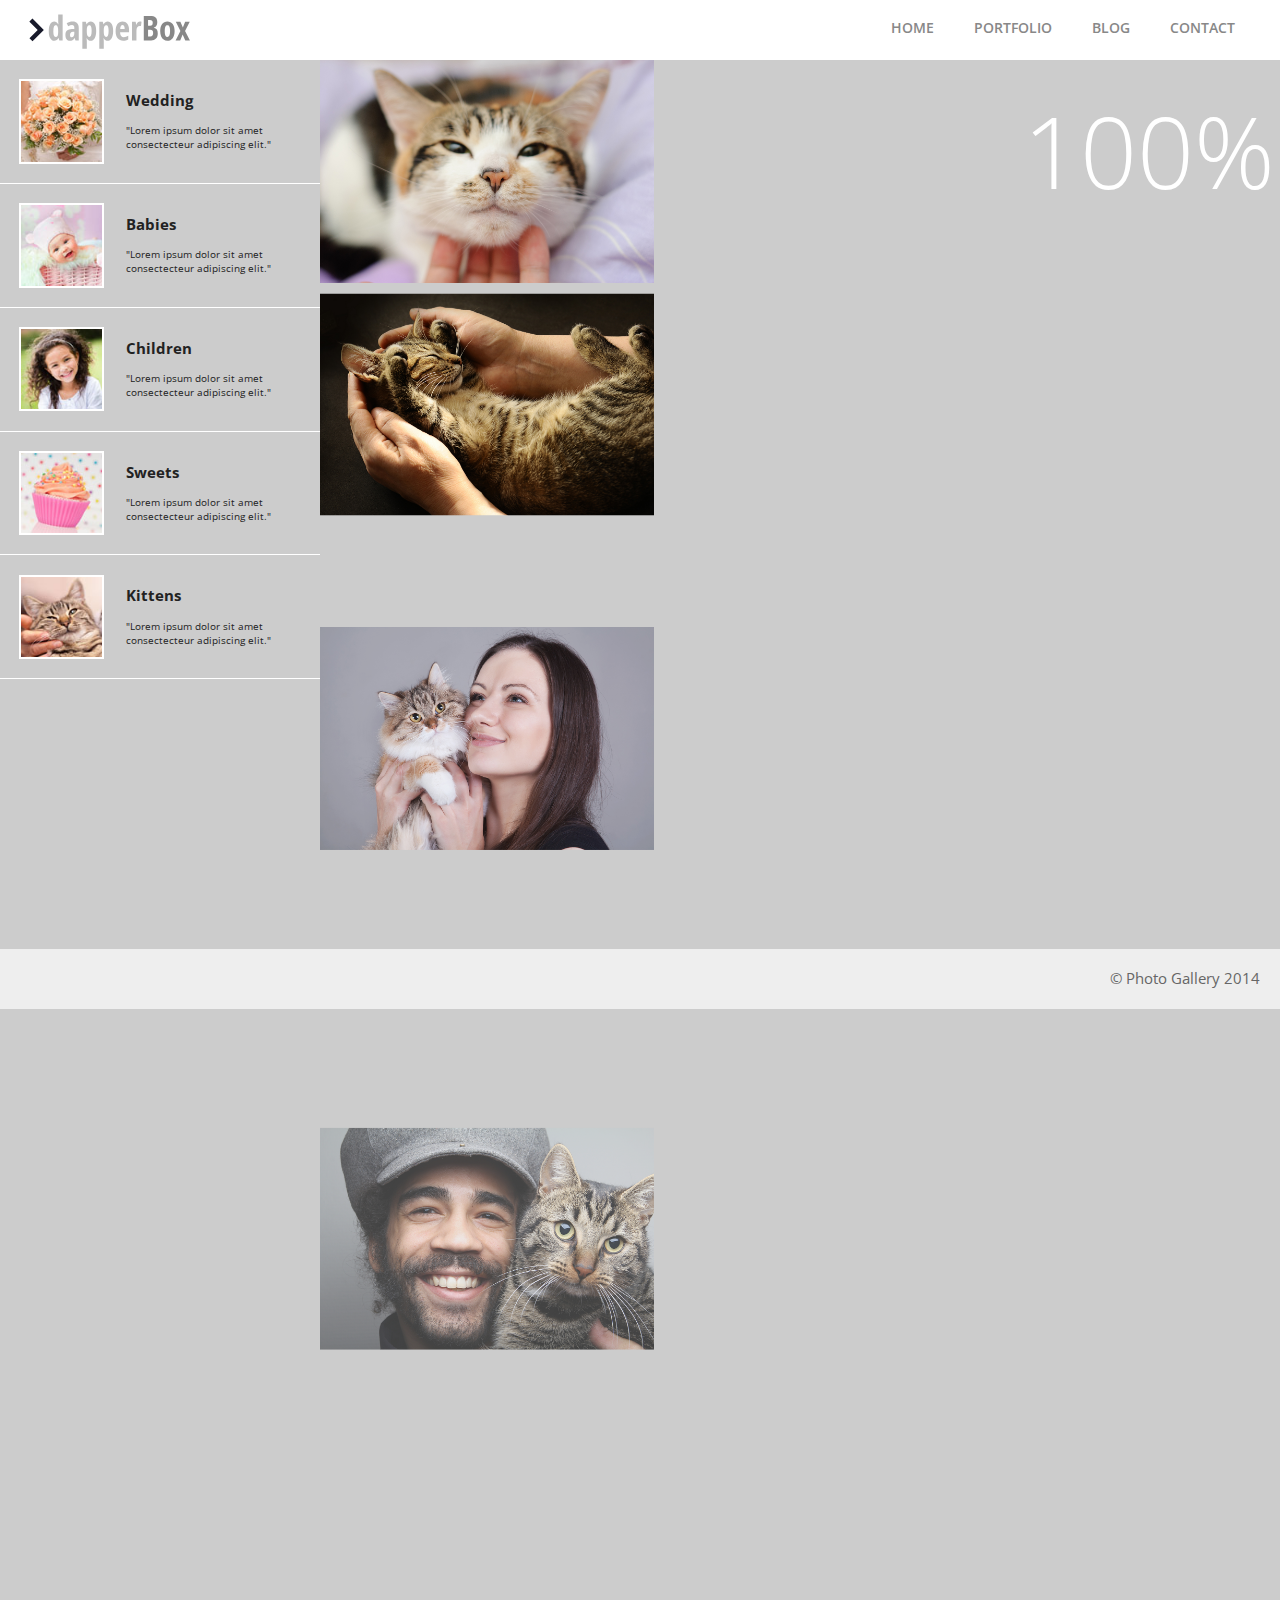
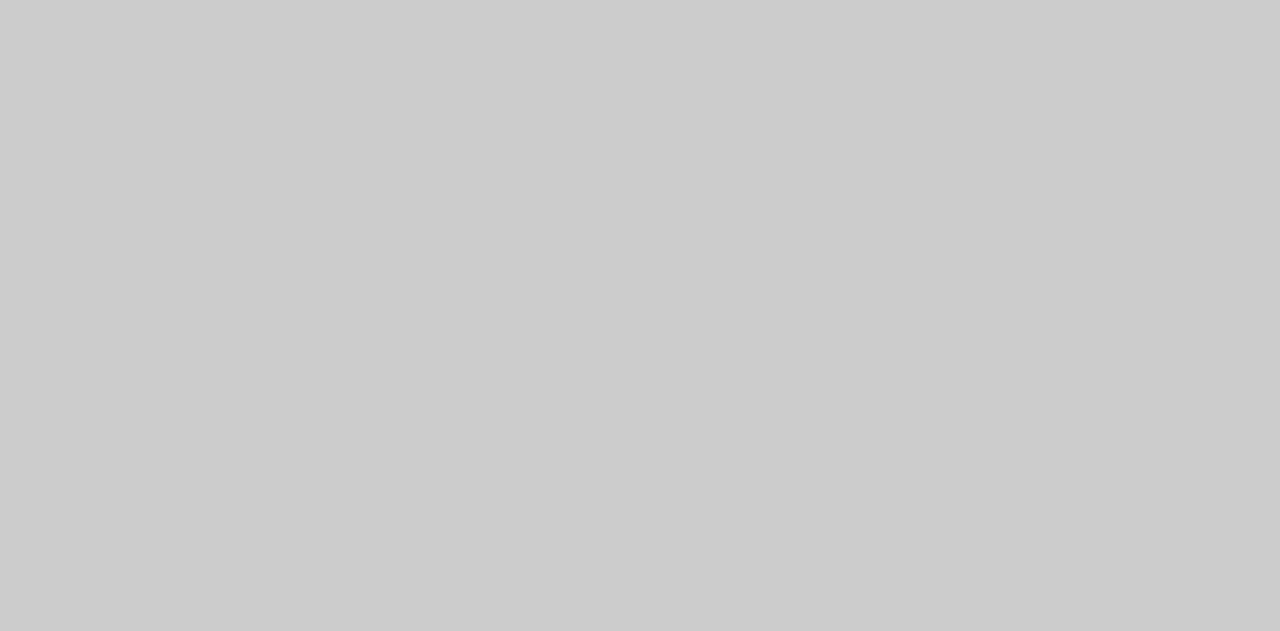
<file: gallery5/index.html>
<!DOCTYPE html>
<!--[if lt IE 7]>      <html class="no-js lt-ie9 lt-ie8 lt-ie7"> <![endif]-->
<!--[if IE 7]>         <html class="no-js lt-ie9 lt-ie8"> <![endif]-->
<!--[if IE 8]>         <html class="no-js lt-ie9"> <![endif]-->
<!--[if gt IE 8]><!--> <html class="no-js"> <!--<![endif]-->
    <head>
        <meta charset="utf-8">
        <meta http-equiv="X-UA-Compatible" content="IE=edge,chrome=1">
        <!-- Use title if it's in the page YAML frontmatter -->
        <title>DapperBox</title>
        <meta name="description" content="">
        <meta name="viewport" content="width=device-width">

        <!-- Place favicon.ico and apple-touch-icon.png in the root directory -->
	<link href="../img/favicon-16x16.png" rel="icon" type="image/png" />
	<link href="../css/normalize.css" rel="stylesheet" type="text/css" /><link href="../css/main.css" rel="stylesheet" type="text/css" />
	<link href="http://fonts.googleapis.com/css?family=Open+Sans:300,400,600" rel="stylesheet" type="text/css">
	<link href="http://maxcdn.bootstrapcdn.com/font-awesome/4.2.0/css/font-awesome.min.css" rel="stylesheet">
	<link href="../css/style.css" rel="stylesheet" type="text/css" />
	<script src="../js/vendor/modernizr-2.6.1.min.js" type="text/javascript"></script>
    </head>
    <body class="clearfix">
        <!--[if lt IE 7]>
            <p class="chromeframe">You are using an outdated browser. <a href="http://browsehappy.com/">Upgrade your browser today</a> or <a href="http://www.google.com/chromeframe/?redirect=true">install Google Chrome Frame</a> to better experience this site.</p>
        <![endif]-->

	<!-- Add your site or application content here -->
	<nav>
	  <div class="logo">
	    <?xml version="1.0" encoding="utf-8"?>
	    <!-- Generator: Adobe Illustrator 16.0.0, SVG Export Plug-In . SVG Version: 6.00 Build 0)  -->
	    <!DOCTYPE svg PUBLIC "-//W3C//DTD SVG 1.1//EN" "http://www.w3.org/Graphics/SVG/1.1/DTD/svg11.dtd">
	    <svg version="1.1" id="Layer_1" xmlns="http://www.w3.org/2000/svg" xmlns:xlink="http://www.w3.org/1999/xlink" x="0px" y="0px"
		 width="200px" height="50px" viewBox="0 0 200 50" enable-background="new 0 0 200 50" xml:space="preserve">
	      <g>
		<path fill="#BBBBBB" d="M29.314,36.789c-1.714,0-3.066-0.846-4.057-2.538c-0.991-1.691-1.486-4.045-1.486-7.062
					c0-3.027,0.484-5.398,1.453-7.112c0.968-1.713,2.304-2.571,4.007-2.571c0.846,0,1.578,0.208,2.195,0.626s1.188,1.122,1.711,2.112
					h0.267c-0.133-1.691-0.2-2.877-0.2-3.556v-6.21h4.441v25.977h-3.306l-0.751-2.421h-0.15C32.491,35.871,31.117,36.789,29.314,36.789
					z M30.75,33.032c0.824,0,1.425-0.375,1.803-1.127c0.378-0.751,0.584-2.117,0.618-4.099v-0.584c0-2.159-0.192-3.678-0.576-4.558
					c-0.384-0.879-1.016-1.319-1.895-1.319c-0.824,0-1.422,0.504-1.794,1.511c-0.373,1.008-0.559,2.474-0.559,4.399
					c0,1.926,0.189,3.37,0.567,4.333S29.904,33.032,30.75,33.032z"/>
		<path fill="#BBBBBB" d="M50.5,36.455l-0.885-2.538h-0.1c-0.657,1.092-1.336,1.843-2.037,2.254
					c-0.701,0.412-1.586,0.618-2.654,0.618c-1.369,0-2.446-0.512-3.23-1.536c-0.785-1.023-1.177-2.448-1.177-4.273
					c0-1.959,0.537-3.415,1.611-4.366c1.074-0.952,2.68-1.478,4.816-1.578l2.471-0.1V23.6c0-1.736-0.751-2.604-2.253-2.604
					c-1.113,0-2.393,0.434-3.84,1.302l-1.536-3.072c1.848-1.169,3.856-1.753,6.027-1.753c1.97,0,3.47,0.565,4.5,1.694
					c1.029,1.13,1.544,2.729,1.544,4.8v12.488H50.5z M46.643,33.316c0.812,0,1.461-0.364,1.945-1.094
					c0.484-0.729,0.726-1.7,0.726-2.913V27.74l-1.369,0.066c-1.013,0.057-1.756,0.346-2.229,0.868
					c-0.473,0.523-0.709,1.303-0.709,2.338C45.007,32.549,45.552,33.316,46.643,33.316z"/>
		<path fill="#BBBBBB" d="M65.642,36.789c-0.802,0-1.511-0.181-2.129-0.543c-0.618-0.361-1.193-0.998-1.728-1.911h-0.233
					c0.178,1.514,0.267,2.426,0.267,2.738v7.596h-4.474V17.857h3.439l0.768,2.421h0.2c0.924-1.848,2.265-2.771,4.023-2.771
					c1.692,0,3.016,0.837,3.974,2.513c0.957,1.675,1.436,4.043,1.436,7.104c0,3.016-0.495,5.381-1.486,7.095
					S67.356,36.789,65.642,36.789z M64.273,21.279c-0.868,0-1.494,0.404-1.878,1.21c-0.384,0.807-0.587,2.146-0.609,4.015v0.585
					c0,2.048,0.195,3.539,0.584,4.474s1.035,1.402,1.937,1.402c1.558,0,2.337-1.97,2.337-5.91c0-1.937-0.192-3.383-0.576-4.34
					C65.684,21.758,65.085,21.279,64.273,21.279z"/>
		<path fill="#BBBBBB" d="M82.604,36.789c-0.802,0-1.511-0.181-2.129-0.543c-0.618-0.361-1.193-0.998-1.728-1.911h-0.233
					c0.178,1.514,0.267,2.426,0.267,2.738v7.596h-4.474V17.857h3.439l0.768,2.421h0.2c0.924-1.848,2.265-2.771,4.023-2.771
					c1.692,0,3.016,0.837,3.974,2.513c0.957,1.675,1.436,4.043,1.436,7.104c0,3.016-0.495,5.381-1.486,7.095
					S84.318,36.789,82.604,36.789z M81.235,21.279c-0.868,0-1.494,0.404-1.878,1.21c-0.384,0.807-0.587,2.146-0.609,4.015v0.585
					c0,2.048,0.195,3.539,0.584,4.474s1.035,1.402,1.937,1.402c1.558,0,2.337-1.97,2.337-5.91c0-1.937-0.192-3.383-0.576-4.34
					C82.646,21.758,82.047,21.279,81.235,21.279z"/>
		<path fill="#BBBBBB" d="M98.13,36.789c-2.326,0-4.16-0.826-5.501-2.479c-1.341-1.652-2.012-3.992-2.012-7.021
					c0-3.071,0.606-5.47,1.82-7.195c1.213-1.725,2.905-2.588,5.075-2.588c2.025,0,3.623,0.737,4.792,2.212
					c1.169,1.475,1.753,3.542,1.753,6.202v2.371h-8.932c0.033,1.659,0.373,2.892,1.018,3.698s1.536,1.21,2.671,1.21
					c1.447,0,2.928-0.45,4.44-1.352v3.656C101.83,36.36,100.122,36.789,98.13,36.789z M97.479,20.929c-0.635,0-1.158,0.337-1.569,1.01
					c-0.412,0.673-0.651,1.717-0.718,3.13h4.507c-0.022-1.358-0.228-2.388-0.618-3.089S98.158,20.929,97.479,20.929z"/>
		<path fill="#BBBBBB" d="M114.925,17.506c0.545,0,1.08,0.083,1.603,0.25l-0.518,4.307c-0.312-0.111-0.718-0.167-1.219-0.167
					c-1.079,0-1.908,0.426-2.487,1.277s-0.868,2.09-0.868,3.714v9.566h-4.44V17.857h3.656l0.501,2.905h0.149
					c0.49-1.168,1.024-2.003,1.604-2.504C113.483,17.757,114.157,17.506,114.925,17.506z"/>
		<path fill="#888888" d="M118.781,12.047h6.228c2.538,0,4.385,0.493,5.543,1.478c1.157,0.985,1.736,2.552,1.736,4.7
					c0,1.414-0.307,2.596-0.919,3.548s-1.446,1.527-2.504,1.728v0.167c1.38,0.345,2.376,0.991,2.988,1.937
					c0.612,0.945,0.918,2.203,0.918,3.772c0,2.216-0.592,3.949-1.777,5.201s-2.808,1.878-4.867,1.878h-7.346V12.047z M123.056,21.864
					h2.087c0.957,0,1.63-0.256,2.02-0.768c0.39-0.512,0.585-1.274,0.585-2.287s-0.223-1.739-0.668-2.179
					c-0.445-0.439-1.146-0.66-2.104-0.66h-1.92V21.864z M123.056,25.653v6.828h2.287c0.945,0,1.649-0.289,2.111-0.868
					c0.462-0.578,0.693-1.475,0.693-2.688c0-2.182-0.957-3.272-2.871-3.272H123.056z"/>
		<path fill="#888888" d="M149.617,27.123c0,3.049-0.646,5.423-1.937,7.12c-1.292,1.697-3.062,2.546-5.31,2.546
					c-1.425,0-2.683-0.39-3.772-1.169c-1.092-0.778-1.932-1.9-2.521-3.364c-0.59-1.463-0.885-3.174-0.885-5.133
					c0-3.017,0.64-5.374,1.92-7.071s3.056-2.546,5.326-2.546c2.192,0,3.937,0.866,5.233,2.596S149.617,24.173,149.617,27.123z
					M139.733,27.123c0,1.937,0.211,3.399,0.635,4.391c0.423,0.99,1.102,1.485,2.036,1.485c1.781,0,2.672-1.959,2.672-5.876
					c0-1.948-0.215-3.403-0.644-4.366c-0.428-0.962-1.104-1.444-2.028-1.444c-0.935,0-1.613,0.481-2.036,1.444
					C139.944,23.72,139.733,25.175,139.733,27.123z"/>
		<path fill="#888888" d="M155.427,26.955l-4.641-9.098h4.607l2.471,5.676l2.287-5.676h4.574l-4.674,9.098l4.875,9.5h-4.642
					l-2.638-5.943l-2.454,5.943h-4.625L155.427,26.955z"/>
	      </g>
	      <polygon fill="#181A2B" points="4.462,34.189 7.528,37.255 18.834,25.948 7.454,14.569 4.45,17.573 4.45,17.695 12.704,25.948 "/>
	    </svg>

	  </div>
	  <ul>
	    <li><a href="#">Home</a></li>
	    <li><a href="#">Portfolio</a></li>
	    <li><a href="#">Blog</a></li>
	    <li><a href="#">Contact</a></li>
	  </ul>
	  <i class="fa fa-bars"></i>
	</nav>
	<aside class="sidebar">
	  <div class="gallery-selector clearfix">
<a href="../">	    <img alt="" width="100" height="100" src="../img/gallerythumbs/photo_selector_1.jpg" />
	    <div class="text">
	      <h2>Wedding</h2>
	      <p class="description">"Lorem ipsum dolor sit amet consectecteur adipiscing elit."</p>
	    </div>
</a>	  </div>
	  <div class="gallery-selector clearfix">
<a href="../gallery2/">	    <img alt="" width="100" height="100" src="../img/gallerythumbs/photo_selector_2.jpg" />
	    <div class="text">
	      <h2>Babies</h2>
	      <p class="description">"Lorem ipsum dolor sit amet consectecteur adipiscing elit."</p>
	    </div>
</a>	  </div>
	  <div class="gallery-selector clearfix">
<a href="../gallery3/">	    <img alt="" width="100" height="100" src="../img/gallerythumbs/photo_selector_3.jpg" />
	    <div class="text">
	      <h2>Children</h2>
	      <p class="description">"Lorem ipsum dolor sit amet consectecteur adipiscing elit."</p>
	    </div>
</a>	  </div>
	  <div class="gallery-selector clearfix">
<a href="../gallery4/">	    <img alt="" width="100" height="100" src="../img/gallerythumbs/photo_selector_4.jpg" />
	    <div class="text">
	      <h2>Sweets</h2>
	      <p class="description">"Lorem ipsum dolor sit amet consectecteur adipiscing elit."</p>
	    </div>
</a>	  </div>
	  <div class="gallery-selector clearfix">
<a href="./">	    <img alt="" width="100" height="100" src="../img/gallerythumbs/photo_selector_5.jpg" />
	    <div class="text">
	      <h2>Kittens</h2>
	      <p class="description">"Lorem ipsum dolor sit amet consectecteur adipiscing elit."</p>
	    </div>
</a>	  </div>
	</aside>

	<div class="gallery">
	  <div class="column"></div>
	  <div class="column"></div>
	  <div class="column"></div>
	</div>
	
        <ul id="gallery">
  <li>
    <img alt="" width="1280" height="857" src="../img/gallery5/photo1.jpg" />
    <span class="image-title">Lorem Ipsum</span>
    <span class="image-description">Readymade letterpress tofu umami DIY. Readymade four loko retro Neutra, plaid PBR&B irony hoodie selvage wayfarers next level. Organic meh fap, street art slow-carb Odd Future Neutra Carles. Brooklyn pork belly Schlitz quinoa. VHS tousled Pitchfork Banksy. Typewriter viral scenester keffiyeh sriracha forage, sustainable four loko 90's. Fanny pack banh mi Pitchfork McSweeney's.</span>
  </li>
  <li>
    <img alt="" width="1280" height="853" src="../img/gallery5/photo2.jpg" />
    <span class="image-title">Lorem Ipsum</span>
    <span class="image-description">Readymade letterpress tofu umami DIY. Readymade four loko retro Neutra, plaid PBR&B irony hoodie selvage wayfarers next level. Organic meh fap, street art slow-carb Odd Future Neutra Carles. Brooklyn pork belly Schlitz quinoa. VHS tousled Pitchfork Banksy. Typewriter viral scenester keffiyeh sriracha forage, sustainable four loko 90's. Fanny pack banh mi Pitchfork McSweeney's.</span>
  </li>
  <li>
    <img alt="" width="1280" height="1722" src="../img/gallery5/photo3.jpg" />
    <span class="image-title">Lorem Ipsum</span>
    <span class="image-description">Readymade letterpress tofu umami DIY. Readymade four loko retro Neutra, plaid PBR&B irony hoodie selvage wayfarers next level. Organic meh fap, street art slow-carb Odd Future Neutra Carles. Brooklyn pork belly Schlitz quinoa. VHS tousled Pitchfork Banksy. Typewriter viral scenester keffiyeh sriracha forage, sustainable four loko 90's. Fanny pack banh mi Pitchfork McSweeney's.</span>
  </li>
  <li>
    <img alt="" width="1280" height="1924" src="../img/gallery5/photo4.jpg" />
    <span class="image-title">Lorem Ipsum</span>
    <span class="image-description">Readymade letterpress tofu umami DIY. Readymade four loko retro Neutra, plaid PBR&B irony hoodie selvage wayfarers next level. Organic meh fap, street art slow-carb Odd Future Neutra Carles. Brooklyn pork belly Schlitz quinoa. VHS tousled Pitchfork Banksy. Typewriter viral scenester keffiyeh sriracha forage, sustainable four loko 90's. Fanny pack banh mi Pitchfork McSweeney's.</span>
  </li>
  <li>
    <img alt="" width="1280" height="852" src="../img/gallery5/photo5.jpg" />
    <span class="image-title">Lorem Ipsum</span>
    <span class="image-description">Readymade letterpress tofu umami DIY. Readymade four loko retro Neutra, plaid PBR&B irony hoodie selvage wayfarers next level. Organic meh fap, street art slow-carb Odd Future Neutra Carles. Brooklyn pork belly Schlitz quinoa. VHS tousled Pitchfork Banksy. Typewriter viral scenester keffiyeh sriracha forage, sustainable four loko 90's. Fanny pack banh mi Pitchfork McSweeney's.</span>
  </li>
  <li>
    <img alt="" width="1280" height="853" src="../img/gallery5/photo6.jpg" />
    <span class="image-title">Lorem Ipsum</span>
    <span class="image-description">Readymade letterpress tofu umami DIY. Readymade four loko retro Neutra, plaid PBR&B irony hoodie selvage wayfarers next level. Organic meh fap, street art slow-carb Odd Future Neutra Carles. Brooklyn pork belly Schlitz quinoa. VHS tousled Pitchfork Banksy. Typewriter viral scenester keffiyeh sriracha forage, sustainable four loko 90's. Fanny pack banh mi Pitchfork McSweeney's.</span>
  </li>
  <li>
    <img alt="" width="1280" height="1024" src="../img/gallery5/photo7.jpg" />
    <span class="image-title">Lorem Ipsum</span>
    <span class="image-description">Readymade letterpress tofu umami DIY. Readymade four loko retro Neutra, plaid PBR&B irony hoodie selvage wayfarers next level. Organic meh fap, street art slow-carb Odd Future Neutra Carles. Brooklyn pork belly Schlitz quinoa. VHS tousled Pitchfork Banksy. Typewriter viral scenester keffiyeh sriracha forage, sustainable four loko 90's. Fanny pack banh mi Pitchfork McSweeney's.</span>
  </li>
  <li>
    <img alt="" width="1280" height="853" src="../img/gallery5/photo8.jpg" />
    <span class="image-title">Lorem Ipsum</span>
    <span class="image-description">Readymade letterpress tofu umami DIY. Readymade four loko retro Neutra, plaid PBR&B irony hoodie selvage wayfarers next level. Organic meh fap, street art slow-carb Odd Future Neutra Carles. Brooklyn pork belly Schlitz quinoa. VHS tousled Pitchfork Banksy. Typewriter viral scenester keffiyeh sriracha forage, sustainable four loko 90's. Fanny pack banh mi Pitchfork McSweeney's.</span>
  </li>
  <li>
    <img alt="" width="1280" height="851" src="../img/gallery5/photo9.jpg" />
    <span class="image-title">Lorem Ipsum</span>
    <span class="image-description">Readymade letterpress tofu umami DIY. Readymade four loko retro Neutra, plaid PBR&B irony hoodie selvage wayfarers next level. Organic meh fap, street art slow-carb Odd Future Neutra Carles. Brooklyn pork belly Schlitz quinoa. VHS tousled Pitchfork Banksy. Typewriter viral scenester keffiyeh sriracha forage, sustainable four loko 90's. Fanny pack banh mi Pitchfork McSweeney's.</span>
  </li>
  <li>
    <img alt="" width="1280" height="907" src="../img/gallery5/photo10.jpg" />
    <span class="image-title">Lorem Ipsum</span>
    <span class="image-description">Readymade letterpress tofu umami DIY. Readymade four loko retro Neutra, plaid PBR&B irony hoodie selvage wayfarers next level. Organic meh fap, street art slow-carb Odd Future Neutra Carles. Brooklyn pork belly Schlitz quinoa. VHS tousled Pitchfork Banksy. Typewriter viral scenester keffiyeh sriracha forage, sustainable four loko 90's. Fanny pack banh mi Pitchfork McSweeney's.</span>
  </li>
</ul>


	<footer>
	  &copy; Photo Gallery 2014
	</footer>
	
	<script src="../js/vendor/jquery-1.8.0.min.js" type="text/javascript"></script><script src="../js/vendor/TweenLite.js" type="text/javascript"></script><script src="../js/vendor/EasePack.js" type="text/javascript"></script><script src="../js/vendor/CSSPlugin.js" type="text/javascript"></script><script src="../js/vendor/pace.min.js" type="text/javascript"></script><script src="../js/plugins.js" type="text/javascript"></script><script src="../js/main.js" type="text/javascript"></script>

    </body>
</html>
</file>
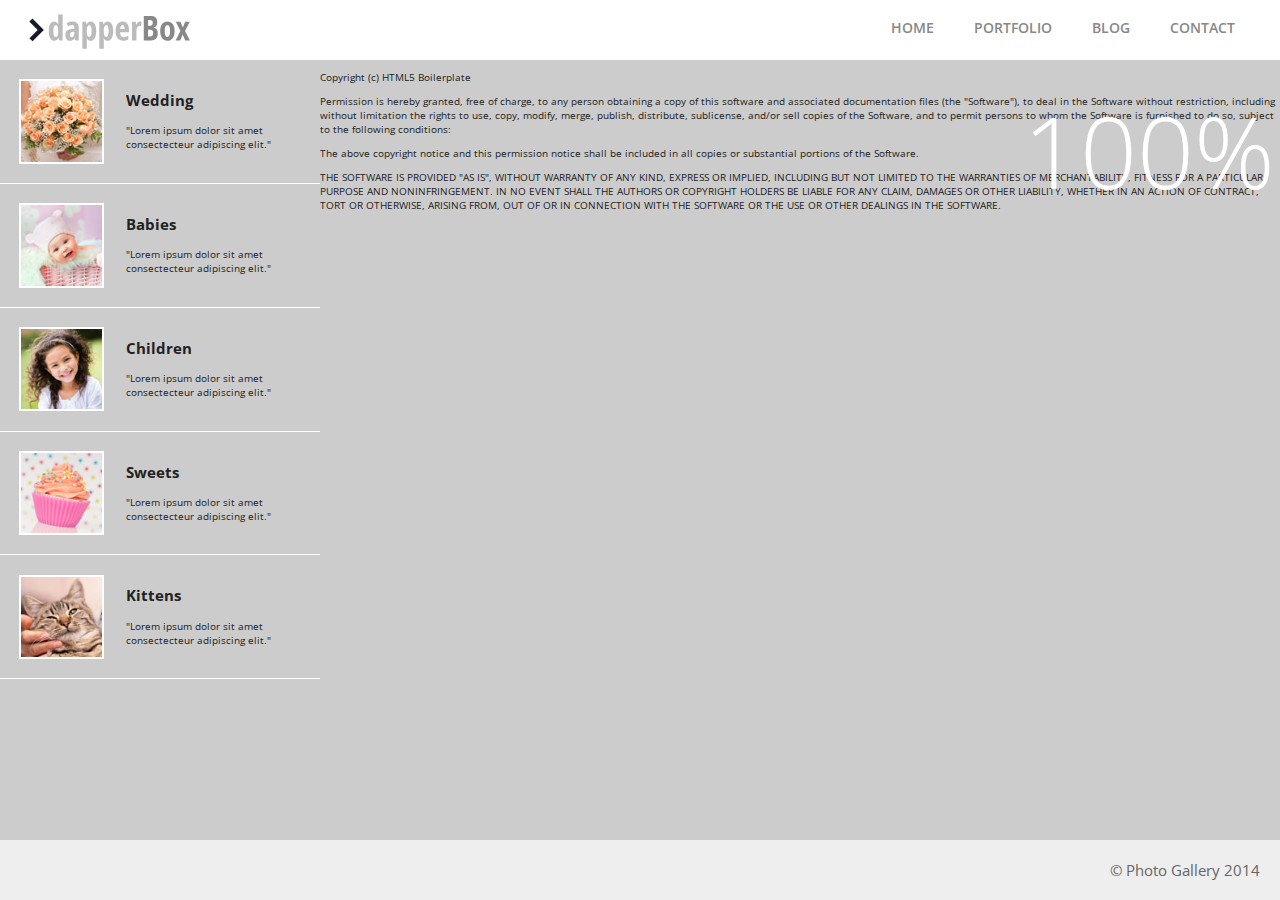
<file: LICENSE/index.html>
<!DOCTYPE html>
<!--[if lt IE 7]>      <html class="no-js lt-ie9 lt-ie8 lt-ie7"> <![endif]-->
<!--[if IE 7]>         <html class="no-js lt-ie9 lt-ie8"> <![endif]-->
<!--[if IE 8]>         <html class="no-js lt-ie9"> <![endif]-->
<!--[if gt IE 8]><!--> <html class="no-js"> <!--<![endif]-->
    <head>
        <meta charset="utf-8">
        <meta http-equiv="X-UA-Compatible" content="IE=edge,chrome=1">
        <!-- Use title if it's in the page YAML frontmatter -->
        <title>Photo Gallery - by Frank Wang & Dana Werpny</title>
        <meta name="description" content="">
        <meta name="viewport" content="width=device-width">

        <!-- Place favicon.ico and apple-touch-icon.png in the root directory -->
	<link href="../img/favicon-16x16.png" rel="icon" type="image/png" />
	<link href="../css/normalize.css" rel="stylesheet" type="text/css" /><link href="../css/main.css" rel="stylesheet" type="text/css" />
	<link href="http://fonts.googleapis.com/css?family=Open+Sans:300,400,600" rel="stylesheet" type="text/css">
	<link href="http://maxcdn.bootstrapcdn.com/font-awesome/4.2.0/css/font-awesome.min.css" rel="stylesheet">
	<link href="../css/style.css" rel="stylesheet" type="text/css" />
	<script src="../js/vendor/modernizr-2.6.1.min.js" type="text/javascript"></script>
    </head>
    <body class="clearfix">
        <!--[if lt IE 7]>
            <p class="chromeframe">You are using an outdated browser. <a href="http://browsehappy.com/">Upgrade your browser today</a> or <a href="http://www.google.com/chromeframe/?redirect=true">install Google Chrome Frame</a> to better experience this site.</p>
        <![endif]-->

	<!-- Add your site or application content here -->
	<nav>
	  <div class="logo">
	    <?xml version="1.0" encoding="utf-8"?>
	    <!-- Generator: Adobe Illustrator 16.0.0, SVG Export Plug-In . SVG Version: 6.00 Build 0)  -->
	    <!DOCTYPE svg PUBLIC "-//W3C//DTD SVG 1.1//EN" "http://www.w3.org/Graphics/SVG/1.1/DTD/svg11.dtd">
	    <svg version="1.1" id="Layer_1" xmlns="http://www.w3.org/2000/svg" xmlns:xlink="http://www.w3.org/1999/xlink" x="0px" y="0px"
		 width="200px" height="50px" viewBox="0 0 200 50" enable-background="new 0 0 200 50" xml:space="preserve">
	      <g>
		<path fill="#BBBBBB" d="M29.314,36.789c-1.714,0-3.066-0.846-4.057-2.538c-0.991-1.691-1.486-4.045-1.486-7.062
					c0-3.027,0.484-5.398,1.453-7.112c0.968-1.713,2.304-2.571,4.007-2.571c0.846,0,1.578,0.208,2.195,0.626s1.188,1.122,1.711,2.112
					h0.267c-0.133-1.691-0.2-2.877-0.2-3.556v-6.21h4.441v25.977h-3.306l-0.751-2.421h-0.15C32.491,35.871,31.117,36.789,29.314,36.789
					z M30.75,33.032c0.824,0,1.425-0.375,1.803-1.127c0.378-0.751,0.584-2.117,0.618-4.099v-0.584c0-2.159-0.192-3.678-0.576-4.558
					c-0.384-0.879-1.016-1.319-1.895-1.319c-0.824,0-1.422,0.504-1.794,1.511c-0.373,1.008-0.559,2.474-0.559,4.399
					c0,1.926,0.189,3.37,0.567,4.333S29.904,33.032,30.75,33.032z"/>
		<path fill="#BBBBBB" d="M50.5,36.455l-0.885-2.538h-0.1c-0.657,1.092-1.336,1.843-2.037,2.254
					c-0.701,0.412-1.586,0.618-2.654,0.618c-1.369,0-2.446-0.512-3.23-1.536c-0.785-1.023-1.177-2.448-1.177-4.273
					c0-1.959,0.537-3.415,1.611-4.366c1.074-0.952,2.68-1.478,4.816-1.578l2.471-0.1V23.6c0-1.736-0.751-2.604-2.253-2.604
					c-1.113,0-2.393,0.434-3.84,1.302l-1.536-3.072c1.848-1.169,3.856-1.753,6.027-1.753c1.97,0,3.47,0.565,4.5,1.694
					c1.029,1.13,1.544,2.729,1.544,4.8v12.488H50.5z M46.643,33.316c0.812,0,1.461-0.364,1.945-1.094
					c0.484-0.729,0.726-1.7,0.726-2.913V27.74l-1.369,0.066c-1.013,0.057-1.756,0.346-2.229,0.868
					c-0.473,0.523-0.709,1.303-0.709,2.338C45.007,32.549,45.552,33.316,46.643,33.316z"/>
		<path fill="#BBBBBB" d="M65.642,36.789c-0.802,0-1.511-0.181-2.129-0.543c-0.618-0.361-1.193-0.998-1.728-1.911h-0.233
					c0.178,1.514,0.267,2.426,0.267,2.738v7.596h-4.474V17.857h3.439l0.768,2.421h0.2c0.924-1.848,2.265-2.771,4.023-2.771
					c1.692,0,3.016,0.837,3.974,2.513c0.957,1.675,1.436,4.043,1.436,7.104c0,3.016-0.495,5.381-1.486,7.095
					S67.356,36.789,65.642,36.789z M64.273,21.279c-0.868,0-1.494,0.404-1.878,1.21c-0.384,0.807-0.587,2.146-0.609,4.015v0.585
					c0,2.048,0.195,3.539,0.584,4.474s1.035,1.402,1.937,1.402c1.558,0,2.337-1.97,2.337-5.91c0-1.937-0.192-3.383-0.576-4.34
					C65.684,21.758,65.085,21.279,64.273,21.279z"/>
		<path fill="#BBBBBB" d="M82.604,36.789c-0.802,0-1.511-0.181-2.129-0.543c-0.618-0.361-1.193-0.998-1.728-1.911h-0.233
					c0.178,1.514,0.267,2.426,0.267,2.738v7.596h-4.474V17.857h3.439l0.768,2.421h0.2c0.924-1.848,2.265-2.771,4.023-2.771
					c1.692,0,3.016,0.837,3.974,2.513c0.957,1.675,1.436,4.043,1.436,7.104c0,3.016-0.495,5.381-1.486,7.095
					S84.318,36.789,82.604,36.789z M81.235,21.279c-0.868,0-1.494,0.404-1.878,1.21c-0.384,0.807-0.587,2.146-0.609,4.015v0.585
					c0,2.048,0.195,3.539,0.584,4.474s1.035,1.402,1.937,1.402c1.558,0,2.337-1.97,2.337-5.91c0-1.937-0.192-3.383-0.576-4.34
					C82.646,21.758,82.047,21.279,81.235,21.279z"/>
		<path fill="#BBBBBB" d="M98.13,36.789c-2.326,0-4.16-0.826-5.501-2.479c-1.341-1.652-2.012-3.992-2.012-7.021
					c0-3.071,0.606-5.47,1.82-7.195c1.213-1.725,2.905-2.588,5.075-2.588c2.025,0,3.623,0.737,4.792,2.212
					c1.169,1.475,1.753,3.542,1.753,6.202v2.371h-8.932c0.033,1.659,0.373,2.892,1.018,3.698s1.536,1.21,2.671,1.21
					c1.447,0,2.928-0.45,4.44-1.352v3.656C101.83,36.36,100.122,36.789,98.13,36.789z M97.479,20.929c-0.635,0-1.158,0.337-1.569,1.01
					c-0.412,0.673-0.651,1.717-0.718,3.13h4.507c-0.022-1.358-0.228-2.388-0.618-3.089S98.158,20.929,97.479,20.929z"/>
		<path fill="#BBBBBB" d="M114.925,17.506c0.545,0,1.08,0.083,1.603,0.25l-0.518,4.307c-0.312-0.111-0.718-0.167-1.219-0.167
					c-1.079,0-1.908,0.426-2.487,1.277s-0.868,2.09-0.868,3.714v9.566h-4.44V17.857h3.656l0.501,2.905h0.149
					c0.49-1.168,1.024-2.003,1.604-2.504C113.483,17.757,114.157,17.506,114.925,17.506z"/>
		<path fill="#888888" d="M118.781,12.047h6.228c2.538,0,4.385,0.493,5.543,1.478c1.157,0.985,1.736,2.552,1.736,4.7
					c0,1.414-0.307,2.596-0.919,3.548s-1.446,1.527-2.504,1.728v0.167c1.38,0.345,2.376,0.991,2.988,1.937
					c0.612,0.945,0.918,2.203,0.918,3.772c0,2.216-0.592,3.949-1.777,5.201s-2.808,1.878-4.867,1.878h-7.346V12.047z M123.056,21.864
					h2.087c0.957,0,1.63-0.256,2.02-0.768c0.39-0.512,0.585-1.274,0.585-2.287s-0.223-1.739-0.668-2.179
					c-0.445-0.439-1.146-0.66-2.104-0.66h-1.92V21.864z M123.056,25.653v6.828h2.287c0.945,0,1.649-0.289,2.111-0.868
					c0.462-0.578,0.693-1.475,0.693-2.688c0-2.182-0.957-3.272-2.871-3.272H123.056z"/>
		<path fill="#888888" d="M149.617,27.123c0,3.049-0.646,5.423-1.937,7.12c-1.292,1.697-3.062,2.546-5.31,2.546
					c-1.425,0-2.683-0.39-3.772-1.169c-1.092-0.778-1.932-1.9-2.521-3.364c-0.59-1.463-0.885-3.174-0.885-5.133
					c0-3.017,0.64-5.374,1.92-7.071s3.056-2.546,5.326-2.546c2.192,0,3.937,0.866,5.233,2.596S149.617,24.173,149.617,27.123z
					M139.733,27.123c0,1.937,0.211,3.399,0.635,4.391c0.423,0.99,1.102,1.485,2.036,1.485c1.781,0,2.672-1.959,2.672-5.876
					c0-1.948-0.215-3.403-0.644-4.366c-0.428-0.962-1.104-1.444-2.028-1.444c-0.935,0-1.613,0.481-2.036,1.444
					C139.944,23.72,139.733,25.175,139.733,27.123z"/>
		<path fill="#888888" d="M155.427,26.955l-4.641-9.098h4.607l2.471,5.676l2.287-5.676h4.574l-4.674,9.098l4.875,9.5h-4.642
					l-2.638-5.943l-2.454,5.943h-4.625L155.427,26.955z"/>
	      </g>
	      <polygon fill="#181A2B" points="4.462,34.189 7.528,37.255 18.834,25.948 7.454,14.569 4.45,17.573 4.45,17.695 12.704,25.948 "/>
	    </svg>

	  </div>
	  <ul>
	    <li><a href="#">Home</a></li>
	    <li><a href="#">Portfolio</a></li>
	    <li><a href="#">Blog</a></li>
	    <li><a href="#">Contact</a></li>
	  </ul>
	  <i class="fa fa-bars"></i>
	</nav>
	<aside class="sidebar">
	  <div class="gallery-selector clearfix">
<a href="../">	    <img alt="" width="100" height="100" src="../img/gallerythumbs/photo_selector_1.jpg" />
	    <div class="text">
	      <h2>Wedding</h2>
	      <p class="description">"Lorem ipsum dolor sit amet consectecteur adipiscing elit."</p>
	    </div>
</a>	  </div>
	  <div class="gallery-selector clearfix">
<a href="../gallery2/">	    <img alt="" width="100" height="100" src="../img/gallerythumbs/photo_selector_2.jpg" />
	    <div class="text">
	      <h2>Babies</h2>
	      <p class="description">"Lorem ipsum dolor sit amet consectecteur adipiscing elit."</p>
	    </div>
</a>	  </div>
	  <div class="gallery-selector clearfix">
<a href="../gallery3/">	    <img alt="" width="100" height="100" src="../img/gallerythumbs/photo_selector_3.jpg" />
	    <div class="text">
	      <h2>Children</h2>
	      <p class="description">"Lorem ipsum dolor sit amet consectecteur adipiscing elit."</p>
	    </div>
</a>	  </div>
	  <div class="gallery-selector clearfix">
<a href="../gallery4/">	    <img alt="" width="100" height="100" src="../img/gallerythumbs/photo_selector_4.jpg" />
	    <div class="text">
	      <h2>Sweets</h2>
	      <p class="description">"Lorem ipsum dolor sit amet consectecteur adipiscing elit."</p>
	    </div>
</a>	  </div>
	  <div class="gallery-selector clearfix">
<a href="../gallery5/">	    <img alt="" width="100" height="100" src="../img/gallerythumbs/photo_selector_5.jpg" />
	    <div class="text">
	      <h2>Kittens</h2>
	      <p class="description">"Lorem ipsum dolor sit amet consectecteur adipiscing elit."</p>
	    </div>
</a>	  </div>
	</aside>

	<div class="gallery">
	  <div class="column"></div>
	  <div class="column"></div>
	  <div class="column"></div>
	</div>
	
        <p>Copyright (c) HTML5 Boilerplate</p>

<p>Permission is hereby granted, free of charge, to any person obtaining a copy of
this software and associated documentation files (the "Software"), to deal in
the Software without restriction, including without limitation the rights to
use, copy, modify, merge, publish, distribute, sublicense, and/or sell copies
of the Software, and to permit persons to whom the Software is furnished to do
so, subject to the following conditions:</p>

<p>The above copyright notice and this permission notice shall be included in all
copies or substantial portions of the Software.</p>

<p>THE SOFTWARE IS PROVIDED "AS IS", WITHOUT WARRANTY OF ANY KIND, EXPRESS OR
IMPLIED, INCLUDING BUT NOT LIMITED TO THE WARRANTIES OF MERCHANTABILITY,
FITNESS FOR A PARTICULAR PURPOSE AND NONINFRINGEMENT. IN NO EVENT SHALL THE
AUTHORS OR COPYRIGHT HOLDERS BE LIABLE FOR ANY CLAIM, DAMAGES OR OTHER
LIABILITY, WHETHER IN AN ACTION OF CONTRACT, TORT OR OTHERWISE, ARISING FROM,
OUT OF OR IN CONNECTION WITH THE SOFTWARE OR THE USE OR OTHER DEALINGS IN THE
SOFTWARE.</p>


	<footer>
	  &copy; Photo Gallery 2014
	</footer>
	
	<script src="../js/vendor/jquery-1.8.0.min.js" type="text/javascript"></script><script src="../js/vendor/TweenLite.js" type="text/javascript"></script><script src="../js/vendor/EasePack.js" type="text/javascript"></script><script src="../js/vendor/CSSPlugin.js" type="text/javascript"></script><script src="../js/vendor/pace.min.js" type="text/javascript"></script><script src="../js/plugins.js" type="text/javascript"></script><script src="../js/main.js" type="text/javascript"></script>

    </body>
</html>
</file>
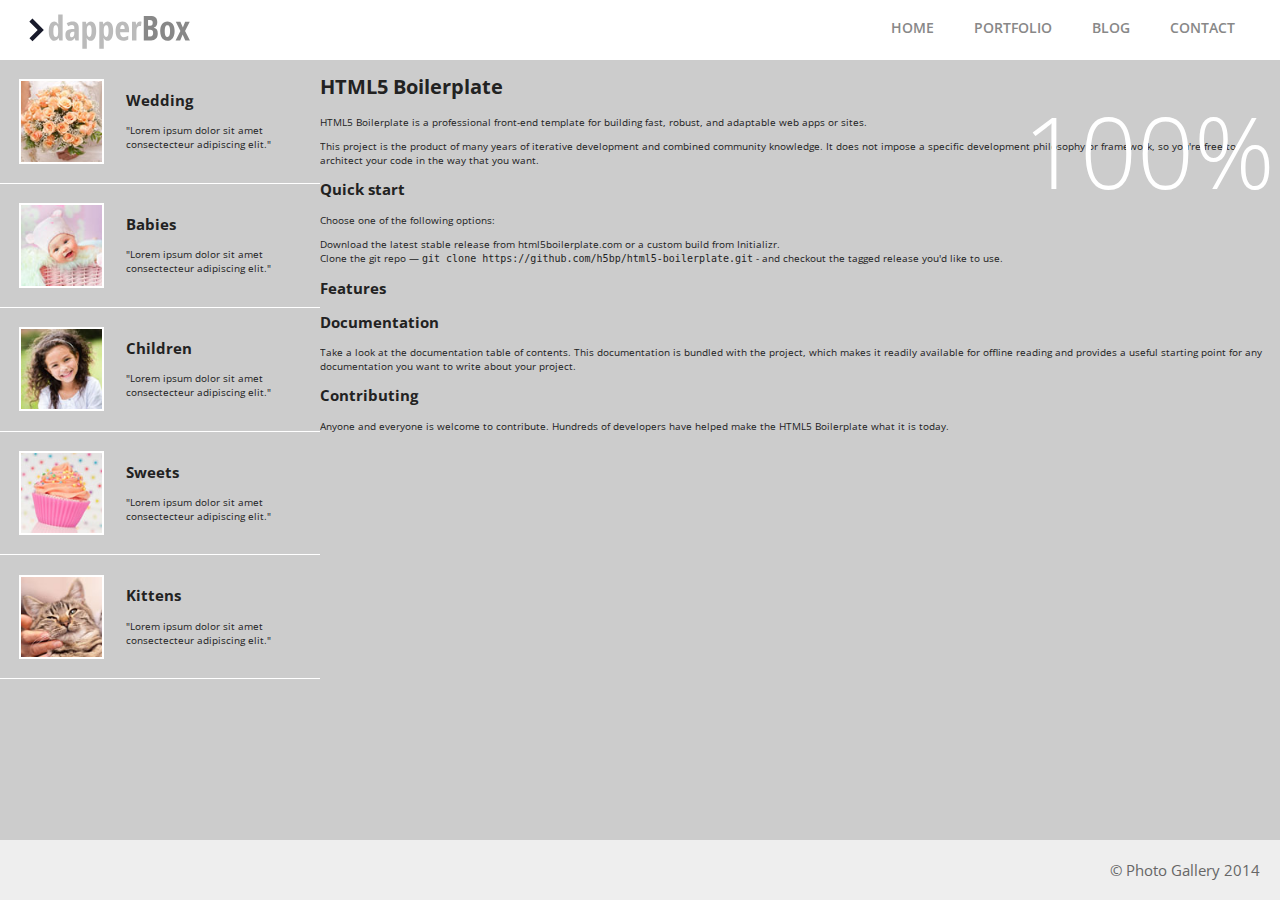
<file: README/index.html>
<!DOCTYPE html>
<!--[if lt IE 7]>      <html class="no-js lt-ie9 lt-ie8 lt-ie7"> <![endif]-->
<!--[if IE 7]>         <html class="no-js lt-ie9 lt-ie8"> <![endif]-->
<!--[if IE 8]>         <html class="no-js lt-ie9"> <![endif]-->
<!--[if gt IE 8]><!--> <html class="no-js"> <!--<![endif]-->
    <head>
        <meta charset="utf-8">
        <meta http-equiv="X-UA-Compatible" content="IE=edge,chrome=1">
        <!-- Use title if it's in the page YAML frontmatter -->
        <title>Photo Gallery - by Frank Wang & Dana Werpny</title>
        <meta name="description" content="">
        <meta name="viewport" content="width=device-width">

        <!-- Place favicon.ico and apple-touch-icon.png in the root directory -->
	<link href="../img/favicon-16x16.png" rel="icon" type="image/png" />
	<link href="../css/normalize.css" rel="stylesheet" type="text/css" /><link href="../css/main.css" rel="stylesheet" type="text/css" />
	<link href="http://fonts.googleapis.com/css?family=Open+Sans:300,400,600" rel="stylesheet" type="text/css">
	<link href="http://maxcdn.bootstrapcdn.com/font-awesome/4.2.0/css/font-awesome.min.css" rel="stylesheet">
	<link href="../css/style.css" rel="stylesheet" type="text/css" />
	<script src="../js/vendor/modernizr-2.6.1.min.js" type="text/javascript"></script>
    </head>
    <body class="clearfix">
        <!--[if lt IE 7]>
            <p class="chromeframe">You are using an outdated browser. <a href="http://browsehappy.com/">Upgrade your browser today</a> or <a href="http://www.google.com/chromeframe/?redirect=true">install Google Chrome Frame</a> to better experience this site.</p>
        <![endif]-->

	<!-- Add your site or application content here -->
	<nav>
	  <div class="logo">
	    <?xml version="1.0" encoding="utf-8"?>
	    <!-- Generator: Adobe Illustrator 16.0.0, SVG Export Plug-In . SVG Version: 6.00 Build 0)  -->
	    <!DOCTYPE svg PUBLIC "-//W3C//DTD SVG 1.1//EN" "http://www.w3.org/Graphics/SVG/1.1/DTD/svg11.dtd">
	    <svg version="1.1" id="Layer_1" xmlns="http://www.w3.org/2000/svg" xmlns:xlink="http://www.w3.org/1999/xlink" x="0px" y="0px"
		 width="200px" height="50px" viewBox="0 0 200 50" enable-background="new 0 0 200 50" xml:space="preserve">
	      <g>
		<path fill="#BBBBBB" d="M29.314,36.789c-1.714,0-3.066-0.846-4.057-2.538c-0.991-1.691-1.486-4.045-1.486-7.062
					c0-3.027,0.484-5.398,1.453-7.112c0.968-1.713,2.304-2.571,4.007-2.571c0.846,0,1.578,0.208,2.195,0.626s1.188,1.122,1.711,2.112
					h0.267c-0.133-1.691-0.2-2.877-0.2-3.556v-6.21h4.441v25.977h-3.306l-0.751-2.421h-0.15C32.491,35.871,31.117,36.789,29.314,36.789
					z M30.75,33.032c0.824,0,1.425-0.375,1.803-1.127c0.378-0.751,0.584-2.117,0.618-4.099v-0.584c0-2.159-0.192-3.678-0.576-4.558
					c-0.384-0.879-1.016-1.319-1.895-1.319c-0.824,0-1.422,0.504-1.794,1.511c-0.373,1.008-0.559,2.474-0.559,4.399
					c0,1.926,0.189,3.37,0.567,4.333S29.904,33.032,30.75,33.032z"/>
		<path fill="#BBBBBB" d="M50.5,36.455l-0.885-2.538h-0.1c-0.657,1.092-1.336,1.843-2.037,2.254
					c-0.701,0.412-1.586,0.618-2.654,0.618c-1.369,0-2.446-0.512-3.23-1.536c-0.785-1.023-1.177-2.448-1.177-4.273
					c0-1.959,0.537-3.415,1.611-4.366c1.074-0.952,2.68-1.478,4.816-1.578l2.471-0.1V23.6c0-1.736-0.751-2.604-2.253-2.604
					c-1.113,0-2.393,0.434-3.84,1.302l-1.536-3.072c1.848-1.169,3.856-1.753,6.027-1.753c1.97,0,3.47,0.565,4.5,1.694
					c1.029,1.13,1.544,2.729,1.544,4.8v12.488H50.5z M46.643,33.316c0.812,0,1.461-0.364,1.945-1.094
					c0.484-0.729,0.726-1.7,0.726-2.913V27.74l-1.369,0.066c-1.013,0.057-1.756,0.346-2.229,0.868
					c-0.473,0.523-0.709,1.303-0.709,2.338C45.007,32.549,45.552,33.316,46.643,33.316z"/>
		<path fill="#BBBBBB" d="M65.642,36.789c-0.802,0-1.511-0.181-2.129-0.543c-0.618-0.361-1.193-0.998-1.728-1.911h-0.233
					c0.178,1.514,0.267,2.426,0.267,2.738v7.596h-4.474V17.857h3.439l0.768,2.421h0.2c0.924-1.848,2.265-2.771,4.023-2.771
					c1.692,0,3.016,0.837,3.974,2.513c0.957,1.675,1.436,4.043,1.436,7.104c0,3.016-0.495,5.381-1.486,7.095
					S67.356,36.789,65.642,36.789z M64.273,21.279c-0.868,0-1.494,0.404-1.878,1.21c-0.384,0.807-0.587,2.146-0.609,4.015v0.585
					c0,2.048,0.195,3.539,0.584,4.474s1.035,1.402,1.937,1.402c1.558,0,2.337-1.97,2.337-5.91c0-1.937-0.192-3.383-0.576-4.34
					C65.684,21.758,65.085,21.279,64.273,21.279z"/>
		<path fill="#BBBBBB" d="M82.604,36.789c-0.802,0-1.511-0.181-2.129-0.543c-0.618-0.361-1.193-0.998-1.728-1.911h-0.233
					c0.178,1.514,0.267,2.426,0.267,2.738v7.596h-4.474V17.857h3.439l0.768,2.421h0.2c0.924-1.848,2.265-2.771,4.023-2.771
					c1.692,0,3.016,0.837,3.974,2.513c0.957,1.675,1.436,4.043,1.436,7.104c0,3.016-0.495,5.381-1.486,7.095
					S84.318,36.789,82.604,36.789z M81.235,21.279c-0.868,0-1.494,0.404-1.878,1.21c-0.384,0.807-0.587,2.146-0.609,4.015v0.585
					c0,2.048,0.195,3.539,0.584,4.474s1.035,1.402,1.937,1.402c1.558,0,2.337-1.97,2.337-5.91c0-1.937-0.192-3.383-0.576-4.34
					C82.646,21.758,82.047,21.279,81.235,21.279z"/>
		<path fill="#BBBBBB" d="M98.13,36.789c-2.326,0-4.16-0.826-5.501-2.479c-1.341-1.652-2.012-3.992-2.012-7.021
					c0-3.071,0.606-5.47,1.82-7.195c1.213-1.725,2.905-2.588,5.075-2.588c2.025,0,3.623,0.737,4.792,2.212
					c1.169,1.475,1.753,3.542,1.753,6.202v2.371h-8.932c0.033,1.659,0.373,2.892,1.018,3.698s1.536,1.21,2.671,1.21
					c1.447,0,2.928-0.45,4.44-1.352v3.656C101.83,36.36,100.122,36.789,98.13,36.789z M97.479,20.929c-0.635,0-1.158,0.337-1.569,1.01
					c-0.412,0.673-0.651,1.717-0.718,3.13h4.507c-0.022-1.358-0.228-2.388-0.618-3.089S98.158,20.929,97.479,20.929z"/>
		<path fill="#BBBBBB" d="M114.925,17.506c0.545,0,1.08,0.083,1.603,0.25l-0.518,4.307c-0.312-0.111-0.718-0.167-1.219-0.167
					c-1.079,0-1.908,0.426-2.487,1.277s-0.868,2.09-0.868,3.714v9.566h-4.44V17.857h3.656l0.501,2.905h0.149
					c0.49-1.168,1.024-2.003,1.604-2.504C113.483,17.757,114.157,17.506,114.925,17.506z"/>
		<path fill="#888888" d="M118.781,12.047h6.228c2.538,0,4.385,0.493,5.543,1.478c1.157,0.985,1.736,2.552,1.736,4.7
					c0,1.414-0.307,2.596-0.919,3.548s-1.446,1.527-2.504,1.728v0.167c1.38,0.345,2.376,0.991,2.988,1.937
					c0.612,0.945,0.918,2.203,0.918,3.772c0,2.216-0.592,3.949-1.777,5.201s-2.808,1.878-4.867,1.878h-7.346V12.047z M123.056,21.864
					h2.087c0.957,0,1.63-0.256,2.02-0.768c0.39-0.512,0.585-1.274,0.585-2.287s-0.223-1.739-0.668-2.179
					c-0.445-0.439-1.146-0.66-2.104-0.66h-1.92V21.864z M123.056,25.653v6.828h2.287c0.945,0,1.649-0.289,2.111-0.868
					c0.462-0.578,0.693-1.475,0.693-2.688c0-2.182-0.957-3.272-2.871-3.272H123.056z"/>
		<path fill="#888888" d="M149.617,27.123c0,3.049-0.646,5.423-1.937,7.12c-1.292,1.697-3.062,2.546-5.31,2.546
					c-1.425,0-2.683-0.39-3.772-1.169c-1.092-0.778-1.932-1.9-2.521-3.364c-0.59-1.463-0.885-3.174-0.885-5.133
					c0-3.017,0.64-5.374,1.92-7.071s3.056-2.546,5.326-2.546c2.192,0,3.937,0.866,5.233,2.596S149.617,24.173,149.617,27.123z
					M139.733,27.123c0,1.937,0.211,3.399,0.635,4.391c0.423,0.99,1.102,1.485,2.036,1.485c1.781,0,2.672-1.959,2.672-5.876
					c0-1.948-0.215-3.403-0.644-4.366c-0.428-0.962-1.104-1.444-2.028-1.444c-0.935,0-1.613,0.481-2.036,1.444
					C139.944,23.72,139.733,25.175,139.733,27.123z"/>
		<path fill="#888888" d="M155.427,26.955l-4.641-9.098h4.607l2.471,5.676l2.287-5.676h4.574l-4.674,9.098l4.875,9.5h-4.642
					l-2.638-5.943l-2.454,5.943h-4.625L155.427,26.955z"/>
	      </g>
	      <polygon fill="#181A2B" points="4.462,34.189 7.528,37.255 18.834,25.948 7.454,14.569 4.45,17.573 4.45,17.695 12.704,25.948 "/>
	    </svg>

	  </div>
	  <ul>
	    <li><a href="#">Home</a></li>
	    <li><a href="#">Portfolio</a></li>
	    <li><a href="#">Blog</a></li>
	    <li><a href="#">Contact</a></li>
	  </ul>
	  <i class="fa fa-bars"></i>
	</nav>
	<aside class="sidebar">
	  <div class="gallery-selector clearfix">
<a href="../">	    <img alt="" width="100" height="100" src="../img/gallerythumbs/photo_selector_1.jpg" />
	    <div class="text">
	      <h2>Wedding</h2>
	      <p class="description">"Lorem ipsum dolor sit amet consectecteur adipiscing elit."</p>
	    </div>
</a>	  </div>
	  <div class="gallery-selector clearfix">
<a href="../gallery2/">	    <img alt="" width="100" height="100" src="../img/gallerythumbs/photo_selector_2.jpg" />
	    <div class="text">
	      <h2>Babies</h2>
	      <p class="description">"Lorem ipsum dolor sit amet consectecteur adipiscing elit."</p>
	    </div>
</a>	  </div>
	  <div class="gallery-selector clearfix">
<a href="../gallery3/">	    <img alt="" width="100" height="100" src="../img/gallerythumbs/photo_selector_3.jpg" />
	    <div class="text">
	      <h2>Children</h2>
	      <p class="description">"Lorem ipsum dolor sit amet consectecteur adipiscing elit."</p>
	    </div>
</a>	  </div>
	  <div class="gallery-selector clearfix">
<a href="../gallery4/">	    <img alt="" width="100" height="100" src="../img/gallerythumbs/photo_selector_4.jpg" />
	    <div class="text">
	      <h2>Sweets</h2>
	      <p class="description">"Lorem ipsum dolor sit amet consectecteur adipiscing elit."</p>
	    </div>
</a>	  </div>
	  <div class="gallery-selector clearfix">
<a href="../gallery5/">	    <img alt="" width="100" height="100" src="../img/gallerythumbs/photo_selector_5.jpg" />
	    <div class="text">
	      <h2>Kittens</h2>
	      <p class="description">"Lorem ipsum dolor sit amet consectecteur adipiscing elit."</p>
	    </div>
</a>	  </div>
	</aside>

	<div class="gallery">
	  <div class="column"></div>
	  <div class="column"></div>
	  <div class="column"></div>
	</div>
	
        <h1 id="html5-boilerplatehttphtml5boilerplatecom"><a href="http://html5boilerplate.com">HTML5 Boilerplate</a></h1>

<p>HTML5 Boilerplate is a professional front-end template for building fast,
robust, and adaptable web apps or sites.</p>

<p>This project is the product of many years of iterative development and combined
community knowledge. It does not impose a specific development philosophy or
framework, so you're free to architect your code in the way that you want.</p>

<ul>
  <li>Source: <a href="https://github.com/h5bp/html5-boilerplate">https://github.com/h5bp/html5-boilerplate</a></li>
  <li>Homepage: <a href="http://html5boilerplate.com">http://html5boilerplate.com</a></li>
  <li>Twitter: <a href="http://twitter.com/h5bp">@h5bp</a></li>
</ul>

<h2 id="quick-start">Quick start</h2>

<p>Choose one of the following options:</p>

<ol>
  <li>Download the latest stable release from
<a href="http://html5boilerplate.com/">html5boilerplate.com</a> or a custom build from
<a href="http://www.initializr.com">Initializr</a>.</li>
  <li>Clone the git repo — <code>git clone
https://github.com/h5bp/html5-boilerplate.git</code> - and checkout the tagged
release you'd like to use.</li>
</ol>

<h2 id="features">Features</h2>

<ul>
  <li>HTML5 ready. Use the new elements with confidence.</li>
  <li>Cross-browser compatible (Chrome, Opera, Safari, Firefox 3.6+, IE6+).</li>
  <li>Designed with progressive enhancement in mind.</li>
  <li>Includes <a href="http://necolas.github.com/normalize.css/">Normalize.css</a> for CSS
normalizations and common bug fixes.</li>
  <li>The latest <a href="http://jquery.com/">jQuery</a> via CDN, with a local fallback.</li>
  <li>The latest <a href="http://modernizr.com/">Modernizr</a> build for feature detection.</li>
  <li>IE-specific classes for easier cross-browser control.</li>
  <li>Placeholder CSS Media Queries.</li>
  <li>Useful CSS helpers.</li>
  <li>Default print CSS, performance optimized.</li>
  <li>Protection against any stray <code>console.log</code> causing JavaScript errors in
IE6/7.</li>
  <li>An optimized Google Analytics snippet.</li>
  <li>Apache server caching, compression, and other configuration defaults for
Grade-A performance.</li>
  <li>Cross-domain Ajax and Flash.</li>
  <li>"Delete-key friendly." Easy to strip out parts you don't need.</li>
  <li>Extensive inline and accompanying documentation.</li>
</ul>

<h2 id="documentation">Documentation</h2>

<p>Take a look at the <a href="/h5bp/html5-boilerplate/blob/master/doc/README.md">documentation table of
contents</a>. This
documentation is bundled with the project, which makes it readily available for
offline reading and provides a useful starting point for any documentation
you want to write about your project.</p>

<h2 id="contributing">Contributing</h2>

<p>Anyone and everyone is welcome to
<a href="/h5bp/html5-boilerplate/blob/master/doc/contribute.md">contribute</a>. Hundreds
of developers have helped make the HTML5 Boilerplate what it is today.</p>


	<footer>
	  &copy; Photo Gallery 2014
	</footer>
	
	<script src="../js/vendor/jquery-1.8.0.min.js" type="text/javascript"></script><script src="../js/vendor/TweenLite.js" type="text/javascript"></script><script src="../js/vendor/EasePack.js" type="text/javascript"></script><script src="../js/vendor/CSSPlugin.js" type="text/javascript"></script><script src="../js/vendor/pace.min.js" type="text/javascript"></script><script src="../js/plugins.js" type="text/javascript"></script><script src="../js/main.js" type="text/javascript"></script>

    </body>
</html>
</file>
<file: css/main.css>
/*
 * HTML5 Boilerplate
 *
 * What follows is the result of much research on cross-browser styling.
 * Credit left inline and big thanks to Nicolas Gallagher, Jonathan Neal,
 * Kroc Camen, and the H5BP dev community and team.
 */

/* ==========================================================================
   Base styles: opinionated defaults
   ========================================================================== */


html,
button,
input,
select,
textarea {
    color: #222;
}

body {
    font-size: 1em;
    line-height: 1.4;
}

/*
 * Remove text-shadow in selection highlight: h5bp.com/i
 * These selection declarations have to be separate.
 * Customize the background color to match your design.
 */

::-moz-selection {
    background: #b3d4fc;
    text-shadow: none;
}

::selection {
    background: #b3d4fc;
    text-shadow: none;
}

/*
 * A better looking default horizontal rule
 */

hr {
    display: block;
    height: 1px;
    border: 0;
    border-top: 1px solid #ccc;
    margin: 1em 0;
    padding: 0;
}

/*
 * Remove the gap between images and the bottom of their containers: h5bp.com/i/440
 */

img {
    vertical-align: middle;
}

/*
 * Remove default fieldset styles.
 */

fieldset {
    border: 0;
    margin: 0;
    padding: 0;
}

/*
 * Allow only vertical resizing of textareas.
 */

textarea {
    resize: vertical;
}

/* ==========================================================================
   Chrome Frame prompt
   ========================================================================== */

.chromeframe {
    margin: 0.2em 0;
    background: #ccc;
    color: #000;
    padding: 0.2em 0;
}

/* ==========================================================================
   Author's custom styles
   ========================================================================== */

















/* ==========================================================================
   Helper classes
   ========================================================================== */

/*
 * Image replacement
 */

.ir {
    background-color: transparent;
    border: 0;
    overflow: hidden;
    /* IE 6/7 fallback */
    *text-indent: -9999px;
}

.ir:before {
    content: "";
    display: block;
    width: 0;
    height: 100%;
}

/*
 * Hide from both screenreaders and browsers: h5bp.com/u
 */

.hidden {
    display: none !important;
    visibility: hidden;
}

/*
 * Hide only visually, but have it available for screenreaders: h5bp.com/v
 */

.visuallyhidden {
    border: 0;
    clip: rect(0 0 0 0);
    height: 1px;
    margin: -1px;
    overflow: hidden;
    padding: 0;
    position: absolute;
    width: 1px;
}

/*
 * Extends the .visuallyhidden class to allow the element to be focusable
 * when navigated to via the keyboard: h5bp.com/p
 */

.visuallyhidden.focusable:active,
.visuallyhidden.focusable:focus {
    clip: auto;
    height: auto;
    margin: 0;
    overflow: visible;
    position: static;
    width: auto;
}

/*
 * Hide visually and from screenreaders, but maintain layout
 */

.invisible {
    visibility: hidden;
}

/*
 * Clearfix: contain floats
 *
 * For modern browsers
 * 1. The space content is one way to avoid an Opera bug when the
 *    `contenteditable` attribute is included anywhere else in the document.
 *    Otherwise it causes space to appear at the top and bottom of elements
 *    that receive the `clearfix` class.
 * 2. The use of `table` rather than `block` is only necessary if using
 *    `:before` to contain the top-margins of child elements.
 */

.clearfix:before,
.clearfix:after {
    content: " "; /* 1 */
    display: table; /* 2 */
}

.clearfix:after {
    clear: both;
}

/*
 * For IE 6/7 only
 * Include this rule to trigger hasLayout and contain floats.
 */

.clearfix {
    *zoom: 1;
}

/* ==========================================================================
   EXAMPLE Media Queries for Responsive Design.
   Theses examples override the primary ('mobile first') styles.
   Modify as content requires.
   ========================================================================== */

@media only screen and (min-width: 35em) {
    /* Style adjustments for viewports that meet the condition */
}

@media only screen and (-webkit-min-device-pixel-ratio: 1.5),
       only screen and (min-resolution: 144dpi) {
    /* Style adjustments for high resolution devices */
}

/* ==========================================================================
   Print styles.
   Inlined to avoid required HTTP connection: h5bp.com/r
   ========================================================================== */

@media print {
    * {
        background: transparent !important;
        color: #000 !important; /* Black prints faster: h5bp.com/s */
        box-shadow:none !important;
        text-shadow: none !important;
    }

    a,
    a:visited {
        text-decoration: underline;
    }

    a[href]:after {
        content: " (" attr(href) ")";
    }

    abbr[title]:after {
        content: " (" attr(title) ")";
    }

    /*
     * Don't show links for images, or javascript/internal links
     */

    .ir a:after,
    a[href^="javascript:"]:after,
    a[href^="#"]:after {
        content: "";
    }

    pre,
    blockquote {
        border: 1px solid #999;
        page-break-inside: avoid;
    }

    thead {
        display: table-header-group; /* h5bp.com/t */
    }

    tr,
    img {
        page-break-inside: avoid;
    }

    img {
        max-width: 100% !important;
    }

    @page {
        margin: 0.5cm;
    }

    p,
    h2,
    h3 {
        orphans: 3;
        widows: 3;
    }

    h2,
    h3 {
        page-break-after: avoid;
    }
}
</file>
<file: css/style.css>
/* line 1, /Users/frankwang/src/gallery/source/css/style.scss */
* {
  box-sizing: border-box; }

/* line 5, /Users/frankwang/src/gallery/source/css/style.scss */
html {
  font-size: 62.5%; }

/* line 9, /Users/frankwang/src/gallery/source/css/style.scss */
body {
  position: relative;
  background: #ccc;
  font-family: "Open Sans";
  font-size: 1rem;
  padding-top: 60px;
  padding-bottom: 58px;
  min-height: 100vh; }
  /* line 17, /Users/frankwang/src/gallery/source/css/style.scss */
  body > ul {
    display: none; }

/* line 22, /Users/frankwang/src/gallery/source/css/style.scss */
img {
  max-width: 100%;
  height: auto; }

/* line 27, /Users/frankwang/src/gallery/source/css/style.scss */
a {
  color: inherit;
  text-decoration: none; }

/* line 32, /Users/frankwang/src/gallery/source/css/style.scss */
nav {
  position: fixed;
  top: 0;
  left: 0;
  width: 100%;
  height: 60px;
  background: #FFF;
  z-index: 400; }
  /* line 40, /Users/frankwang/src/gallery/source/css/style.scss */
  nav .logo {
    float: left;
    position: absolute;
    top: 4px;
    left: 25px;
    cursor: pointer; }
    /* line 46, /Users/frankwang/src/gallery/source/css/style.scss */
    nav .logo:hover {
      opacity: 0.8; }
  /* line 50, /Users/frankwang/src/gallery/source/css/style.scss */
  nav .fa-bars {
    display: none;
    float: right;
    font-size: 2.5rem;
    padding-right: 25px;
    padding-top: 17px;
    color: #16192a; }
  /* line 58, /Users/frankwang/src/gallery/source/css/style.scss */
  nav ul {
    position: absolute;
    top: 8px;
    right: 0;
    margin-right: 25px; }
  /* line 64, /Users/frankwang/src/gallery/source/css/style.scss */
  nav li {
    float: left;
    display: block; }
    /* line 67, /Users/frankwang/src/gallery/source/css/style.scss */
    nav li a {
      padding: 50px 20px 0 20px;
      color: #888;
      font-weight: 600;
      font-size: 1.4rem;
      text-transform: uppercase;
      text-decoration: none; }
  @media (max-width: 680px) {
    /* line 78, /Users/frankwang/src/gallery/source/css/style.scss */
    nav.show-nav .fa {
      color: #888; }
    /* line 81, /Users/frankwang/src/gallery/source/css/style.scss */
    nav.show-nav ul {
      height: 156px; }
    /* line 85, /Users/frankwang/src/gallery/source/css/style.scss */
    nav .fa-bars {
      display: block; }
    /* line 88, /Users/frankwang/src/gallery/source/css/style.scss */
    nav ul {
      height: 0;
      right: 0;
      top: 100%;
      padding: 0;
      margin: 0;
      overflow: hidden;
      -webkit-transition: height 0.5s ease-in-out;
      transition: height 0.5s ease-in-out;
      background: #16192a; }
    /* line 98, /Users/frankwang/src/gallery/source/css/style.scss */
    nav li {
      padding: 10px;
      float: none; }
      /* line 101, /Users/frankwang/src/gallery/source/css/style.scss */
      nav li a {
        padding: 0;
        color: #fff; } }

/* line 109, /Users/frankwang/src/gallery/source/css/style.scss */
.sidebar {
  float: left;
  width: 25%; }

/* line 114, /Users/frankwang/src/gallery/source/css/style.scss */
.gallery {
  position: relative;
  float: left;
  width: 75%; }

/* line 120, /Users/frankwang/src/gallery/source/css/style.scss */
.gallery-selector {
  position: relative;
  padding: 6%;
  background: #CCC;
  border-bottom: 1px solid #FFF;
  cursor: pointer; }
  /* line 126, /Users/frankwang/src/gallery/source/css/style.scss */
  .gallery-selector h2 {
    margin-top: 7%; }
  /* line 129, /Users/frankwang/src/gallery/source/css/style.scss */
  .gallery-selector img {
    width: 30%;
    border: 2px solid #fff;
    float: left; }
  /* line 134, /Users/frankwang/src/gallery/source/css/style.scss */
  .gallery-selector .text {
    float: left;
    width: 55%;
    margin-left: 8%; }
  /* line 139, /Users/frankwang/src/gallery/source/css/style.scss */
  .gallery-selector:before {
    display: none;
    left: 100%;
    top: 50%;
    border: solid transparent;
    content: "";
    height: 0;
    width: 0;
    position: absolute;
    border-left-color: #16192a;
    border-width: 30px;
    margin-top: -30px;
    z-index: 300; }
  /* line 153, /Users/frankwang/src/gallery/source/css/style.scss */
  .gallery-selector:hover {
    background: #16192a;
    color: #FFF; }
  /* line 157, /Users/frankwang/src/gallery/source/css/style.scss */
  .gallery-selector.current {
    background: #16192a;
    color: #FFF; }
    /* line 160, /Users/frankwang/src/gallery/source/css/style.scss */
    .gallery-selector.current:before {
      display: block; }
  @media (max-width: 1150px) {
    /* line 165, /Users/frankwang/src/gallery/source/css/style.scss */
    .gallery-selector .description {
      display: none; }
    /* line 168, /Users/frankwang/src/gallery/source/css/style.scss */
    .gallery-selector h2 {
      margin-top: 20%; }
    /* line 171, /Users/frankwang/src/gallery/source/css/style.scss */
    .gallery-selector:before {
      left: calc(100% - 10px); } }
  @media (max-width: 860px) {
    /* line 176, /Users/frankwang/src/gallery/source/css/style.scss */
    .gallery-selector img {
      display: none; } }
  @media (max-width: 500px) {
    /* line 181, /Users/frankwang/src/gallery/source/css/style.scss */
    .gallery-selector img {
      display: block;
      width: 80%;
      margin-left: 10%; }
    /* line 186, /Users/frankwang/src/gallery/source/css/style.scss */
    .gallery-selector .text {
      display: none; }
    /* line 189, /Users/frankwang/src/gallery/source/css/style.scss */
    .gallery-selector.current:before {
      display: none; } }

/* line 195, /Users/frankwang/src/gallery/source/css/style.scss */
.column {
  width: 33.333%;
  float: left; }

/* line 200, /Users/frankwang/src/gallery/source/css/style.scss */
.picture {
  position: relative;
  width: 100%;
  overflow: hidden; }
  /* line 204, /Users/frankwang/src/gallery/source/css/style.scss */
  .picture img {
    width: 100%;
    -webkit-transition: -webkit-transform 0.5s ease;
    transition: transform 0.5s ease; }
  /* line 208, /Users/frankwang/src/gallery/source/css/style.scss */
  .picture .fa-times {
    position: absolute;
    top: 20px;
    right: 20px;
    font-size: 3rem;
    color: #fff;
    opacity: 0;
    visibility: hidden;
    text-shadow: 0 0 1px #888;
    -webkit-transition: opacity 0.5s ease;
    transition: opacity 0.5s ease;
    cursor: pointer; }
    /* line 219, /Users/frankwang/src/gallery/source/css/style.scss */
    .picture .fa-times:hover {
      text-shadow: 0 0 1px #000; }
    @media (max-width: 680px) {
      /* line 208, /Users/frankwang/src/gallery/source/css/style.scss */
      .picture .fa-times {
        visibility: visible;
        opacity: 1; } }
  /* line 228, /Users/frankwang/src/gallery/source/css/style.scss */
  .picture:hover .caption {
    opacity: 1;
    visibility: visible; }
  /* line 232, /Users/frankwang/src/gallery/source/css/style.scss */
  .picture:hover .fa-times {
    visibility: visible;
    opacity: 1; }

/* line 239, /Users/frankwang/src/gallery/source/css/style.scss */
.not-enlarged {
  cursor: pointer; }
  /* line 242, /Users/frankwang/src/gallery/source/css/style.scss */
  .not-enlarged:hover img {
    -webkit-transform: scale(1.2);
    -ms-transform: scale(1.2);
    transform: scale(1.2); }
  @media (max-width: 680px) {
    /* line 247, /Users/frankwang/src/gallery/source/css/style.scss */
    .not-enlarged .caption {
      visibility: hidden; } }

/* line 253, /Users/frankwang/src/gallery/source/css/style.scss */
.caption {
  position: absolute;
  bottom: 0;
  left: 0;
  width: 100%;
  height: 100%;
  padding: 20px;
  padding-bottom: 50px;
  background: rgba(0, 0, 0, 0.5);
  color: #fff;
  opacity: 0;
  visibility: hidden;
  -webkit-transition: height 0.8s ease-in-out, opacity 0.3s ease-in-out;
  transition: height 0.8s ease-in-out, opacity 0.3s ease-in-out; }
  @media (max-width: 680px) {
    /* line 253, /Users/frankwang/src/gallery/source/css/style.scss */
    .caption {
      visibility: visible;
      opacity: 1; } }

/* line 272, /Users/frankwang/src/gallery/source/css/style.scss */
.lightbox {
  position: fixed;
  top: 0;
  left: 0;
  width: 100vw;
  height: 100vh;
  background: #000;
  opacity: 0;
  z-index: 500; }

/* line 283, /Users/frankwang/src/gallery/source/css/style.scss */
.fa-chevron-circle-left, .fa-chevron-circle-right {
  position: fixed;
  top: calc(50vh - 3rem);
  font-size: 6rem;
  color: #fff;
  text-shadow: 0 0 1px #888;
  z-index: 999;
  cursor: pointer; }
  /* line 291, /Users/frankwang/src/gallery/source/css/style.scss */
  .fa-chevron-circle-left:hover, .fa-chevron-circle-right:hover {
    text-shadow: 0 0 6px #fff; }

/* line 296, /Users/frankwang/src/gallery/source/css/style.scss */
.fa-chevron-circle-left {
  left: 20px; }

/* line 300, /Users/frankwang/src/gallery/source/css/style.scss */
.fa-chevron-circle-right {
  right: 20px; }

/* line 304, /Users/frankwang/src/gallery/source/css/style.scss */
footer {
  position: absolute;
  left: 0;
  bottom: 0;
  width: 100%;
  height: 60px;
  padding-top: 22.5px;
  padding-right: 20px;
  background: #EEE;
  text-align: right;
  font-size: 1.5rem;
  line-height: 1;
  color: #666; }

/* line 323, /Users/frankwang/src/gallery/source/css/style.scss */
.pace {
  -webkit-pointer-events: none;
  pointer-events: none;
  -webkit-user-select: none;
  -moz-user-select: none;
  -ms-user-select: none;
  user-select: none; }

/* line 331, /Users/frankwang/src/gallery/source/css/style.scss */
.pace.pace-inactive .pace-progress {
  display: none; }

/* line 335, /Users/frankwang/src/gallery/source/css/style.scss */
.pace .pace-progress {
  position: fixed;
  z-index: 2000;
  top: 100px;
  right: 0;
  height: 5rem;
  width: 5rem; }

/* line 344, /Users/frankwang/src/gallery/source/css/style.scss */
.pace .pace-progress:after {
  display: block;
  position: absolute;
  top: 0;
  right: .5rem;
  content: attr(data-progress-text);
  font-family: "Open Sans", sans-serif;
  font-weight: 300;
  font-size: 10rem;
  line-height: 1;
  text-align: right;
  color: white; }
</file>
